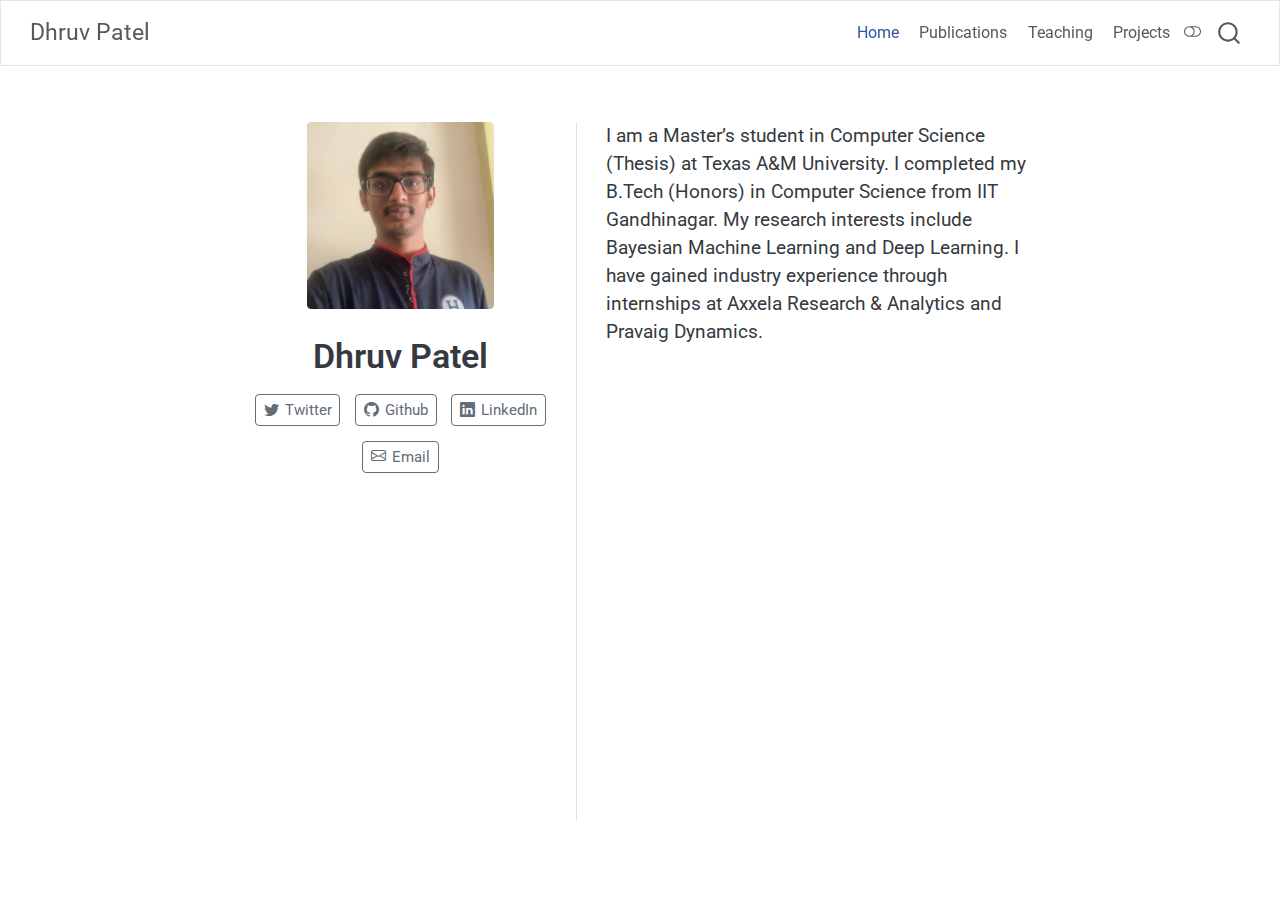
<file: index.html>
<!DOCTYPE html>
<html xmlns="http://www.w3.org/1999/xhtml" lang="en" xml:lang="en"><head>

<meta charset="utf-8">
<meta name="generator" content="quarto-1.6.39">

<meta name="viewport" content="width=device-width, initial-scale=1.0, user-scalable=yes">


<title>Dhruv Patel</title>
<style>
code{white-space: pre-wrap;}
span.smallcaps{font-variant: small-caps;}
div.columns{display: flex; gap: min(4vw, 1.5em);}
div.column{flex: auto; overflow-x: auto;}
div.hanging-indent{margin-left: 1.5em; text-indent: -1.5em;}
ul.task-list{list-style: none;}
ul.task-list li input[type="checkbox"] {
  width: 0.8em;
  margin: 0 0.8em 0.2em -1em; /* quarto-specific, see https://github.com/quarto-dev/quarto-cli/issues/4556 */ 
  vertical-align: middle;
}
</style>


<script src="site_libs/quarto-nav/quarto-nav.js"></script>
<script src="site_libs/quarto-nav/headroom.min.js"></script>
<script src="site_libs/clipboard/clipboard.min.js"></script>
<script src="site_libs/quarto-search/autocomplete.umd.js"></script>
<script src="site_libs/quarto-search/fuse.min.js"></script>
<script src="site_libs/quarto-search/quarto-search.js"></script>
<meta name="quarto:offset" content="./">
<script src="site_libs/quarto-html/quarto.js"></script>
<script src="site_libs/quarto-html/popper.min.js"></script>
<script src="site_libs/quarto-html/tippy.umd.min.js"></script>
<link href="site_libs/quarto-html/tippy.css" rel="stylesheet">
<link href="site_libs/quarto-html/quarto-syntax-highlighting-d3043699f4f525e226433170f63674df.css" rel="stylesheet" class="quarto-color-scheme" id="quarto-text-highlighting-styles">
<link href="site_libs/quarto-html/quarto-syntax-highlighting-dark-d3043699f4f525e226433170f63674df.css" rel="prefetch" class="quarto-color-scheme quarto-color-alternate" id="quarto-text-highlighting-styles">
<script src="site_libs/bootstrap/bootstrap.min.js"></script>
<link href="site_libs/bootstrap/bootstrap-icons.css" rel="stylesheet">
<link href="site_libs/bootstrap/bootstrap-f9394e3cbe889f165e76cfd1b8d19eeb.min.css" rel="stylesheet" append-hash="true" class="quarto-color-scheme" id="quarto-bootstrap" data-mode="light">
<link href="site_libs/bootstrap/bootstrap-dark-7bcc4918cf1cea5e04707dadab71f7f6.min.css" rel="prefetch" append-hash="true" class="quarto-color-scheme quarto-color-alternate" id="quarto-bootstrap" data-mode="dark">
<script id="quarto-search-options" type="application/json">{
  "location": "navbar",
  "copy-button": false,
  "collapse-after": 3,
  "panel-placement": "end",
  "type": "overlay",
  "limit": 50,
  "keyboard-shortcut": [
    "f",
    "/",
    "s"
  ],
  "show-item-context": false,
  "language": {
    "search-no-results-text": "No results",
    "search-matching-documents-text": "matching documents",
    "search-copy-link-title": "Copy link to search",
    "search-hide-matches-text": "Hide additional matches",
    "search-more-match-text": "more match in this document",
    "search-more-matches-text": "more matches in this document",
    "search-clear-button-title": "Clear",
    "search-text-placeholder": "",
    "search-detached-cancel-button-title": "Cancel",
    "search-submit-button-title": "Submit",
    "search-label": "Search"
  }
}</script>


</head>

<body class="nav-fixed fullcontent">

<div id="quarto-search-results"></div>
  <header id="quarto-header" class="headroom fixed-top">
    <nav class="navbar navbar-expand-lg " data-bs-theme="dark">
      <div class="navbar-container container-fluid">
      <div class="navbar-brand-container mx-auto">
    <a class="navbar-brand" href="./index.html">
    <span class="navbar-title">Dhruv Patel</span>
    </a>
  </div>
            <div id="quarto-search" class="" title="Search"></div>
          <button class="navbar-toggler" type="button" data-bs-toggle="collapse" data-bs-target="#navbarCollapse" aria-controls="navbarCollapse" role="menu" aria-expanded="false" aria-label="Toggle navigation" onclick="if (window.quartoToggleHeadroom) { window.quartoToggleHeadroom(); }">
  <span class="navbar-toggler-icon"></span>
</button>
          <div class="collapse navbar-collapse" id="navbarCollapse">
            <ul class="navbar-nav navbar-nav-scroll ms-auto">
  <li class="nav-item">
    <a class="nav-link active" href="./index.html" aria-current="page"> 
<span class="menu-text">Home</span></a>
  </li>  
  <li class="nav-item">
    <a class="nav-link" href="./papers"> 
<span class="menu-text">Publications</span></a>
  </li>  
  <li class="nav-item">
    <a class="nav-link" href="./teaching.html"> 
<span class="menu-text">Teaching</span></a>
  </li>  
  <li class="nav-item">
    <a class="nav-link" href="./project.html"> 
<span class="menu-text">Projects</span></a>
  </li>  
</ul>
          </div> <!-- /navcollapse -->
            <div class="quarto-navbar-tools">
  <a href="" class="quarto-color-scheme-toggle quarto-navigation-tool  px-1" onclick="window.quartoToggleColorScheme(); return false;" title="Toggle dark mode"><i class="bi"></i></a>
</div>
      </div> <!-- /container-fluid -->
    </nav>
</header>
<!-- content -->
<div id="quarto-content" class="quarto-container page-columns page-rows-contents page-layout-article page-navbar">
<!-- sidebar -->
<!-- margin-sidebar -->
    
<!-- main -->
<div class="quarto-about-trestles">
  <div class="about-entity">
    <img src="images/dhruv.jpeg" class="about-image
  rounded " style="width: 10em;">
<header id="title-block-header" class="quarto-title-block default">
<div class="quarto-title">
<h1 class="title">Dhruv Patel</h1>
</div>
<div class="quarto-title-meta">
  </div>
</header>
    <div class="about-links">
  <a href="https://twitter.com/dhruvPL" class="about-link" rel="" target="">
    <i class="bi bi-twitter"></i>
     <span class="about-link-text">Twitter</span>
  </a>
  <a href="https://github.com/dhruvpatel144" class="about-link" rel="" target="">
    <i class="bi bi-github"></i>
     <span class="about-link-text">Github</span>
  </a>
  <a href="https://www.linkedin.com/in/dhruv-patel-5a1202213/" class="about-link" rel="" target="">
    <i class="bi bi-linkedin"></i>
     <span class="about-link-text">LinkedIn</span>
  </a>
  <a href="mailto:patel.dhruv@iitgn.ac.in" class="about-link" rel="" target="">
    <i class="bi bi-envelope"></i>
     <span class="about-link-text">Email</span>
  </a>
</div>
  </div>
  <div class="about-contents"><main class="content" id="quarto-document-content">
<p>I am a Master’s student in Computer Science (Thesis) at Texas A&amp;M University. I completed my B.Tech (Honors) in Computer Science from IIT Gandhinagar. My research interests include Bayesian Machine Learning and Deep Learning. I have gained industry experience through internships at Axxela Research &amp; Analytics and Pravaig Dynamics.</p>


</main></div>
</div>
 <!-- /main -->
<script id="quarto-html-after-body" type="application/javascript">
window.document.addEventListener("DOMContentLoaded", function (event) {
  const toggleBodyColorMode = (bsSheetEl) => {
    const mode = bsSheetEl.getAttribute("data-mode");
    const bodyEl = window.document.querySelector("body");
    if (mode === "dark") {
      bodyEl.classList.add("quarto-dark");
      bodyEl.classList.remove("quarto-light");
    } else {
      bodyEl.classList.add("quarto-light");
      bodyEl.classList.remove("quarto-dark");
    }
  }
  const toggleBodyColorPrimary = () => {
    const bsSheetEl = window.document.querySelector("link#quarto-bootstrap");
    if (bsSheetEl) {
      toggleBodyColorMode(bsSheetEl);
    }
  }
  toggleBodyColorPrimary();  
  const disableStylesheet = (stylesheets) => {
    for (let i=0; i < stylesheets.length; i++) {
      const stylesheet = stylesheets[i];
      stylesheet.rel = 'prefetch';
    }
  }
  const enableStylesheet = (stylesheets) => {
    for (let i=0; i < stylesheets.length; i++) {
      const stylesheet = stylesheets[i];
      stylesheet.rel = 'stylesheet';
    }
  }
  const manageTransitions = (selector, allowTransitions) => {
    const els = window.document.querySelectorAll(selector);
    for (let i=0; i < els.length; i++) {
      const el = els[i];
      if (allowTransitions) {
        el.classList.remove('notransition');
      } else {
        el.classList.add('notransition');
      }
    }
  }
  const toggleGiscusIfUsed = (isAlternate, darkModeDefault) => {
    const baseTheme = document.querySelector('#giscus-base-theme')?.value ?? 'light';
    const alternateTheme = document.querySelector('#giscus-alt-theme')?.value ?? 'dark';
    let newTheme = '';
    if(darkModeDefault) {
      newTheme = isAlternate ? baseTheme : alternateTheme;
    } else {
      newTheme = isAlternate ? alternateTheme : baseTheme;
    }
    const changeGiscusTheme = () => {
      // From: https://github.com/giscus/giscus/issues/336
      const sendMessage = (message) => {
        const iframe = document.querySelector('iframe.giscus-frame');
        if (!iframe) return;
        iframe.contentWindow.postMessage({ giscus: message }, 'https://giscus.app');
      }
      sendMessage({
        setConfig: {
          theme: newTheme
        }
      });
    }
    const isGiscussLoaded = window.document.querySelector('iframe.giscus-frame') !== null;
    if (isGiscussLoaded) {
      changeGiscusTheme();
    }
  }
  const toggleColorMode = (alternate) => {
    // Switch the stylesheets
    const alternateStylesheets = window.document.querySelectorAll('link.quarto-color-scheme.quarto-color-alternate');
    manageTransitions('#quarto-margin-sidebar .nav-link', false);
    if (alternate) {
      enableStylesheet(alternateStylesheets);
      for (const sheetNode of alternateStylesheets) {
        if (sheetNode.id === "quarto-bootstrap") {
          toggleBodyColorMode(sheetNode);
        }
      }
    } else {
      disableStylesheet(alternateStylesheets);
      toggleBodyColorPrimary();
    }
    manageTransitions('#quarto-margin-sidebar .nav-link', true);
    // Switch the toggles
    const toggles = window.document.querySelectorAll('.quarto-color-scheme-toggle');
    for (let i=0; i < toggles.length; i++) {
      const toggle = toggles[i];
      if (toggle) {
        if (alternate) {
          toggle.classList.add("alternate");     
        } else {
          toggle.classList.remove("alternate");
        }
      }
    }
    // Hack to workaround the fact that safari doesn't
    // properly recolor the scrollbar when toggling (#1455)
    if (navigator.userAgent.indexOf('Safari') > 0 && navigator.userAgent.indexOf('Chrome') == -1) {
      manageTransitions("body", false);
      window.scrollTo(0, 1);
      setTimeout(() => {
        window.scrollTo(0, 0);
        manageTransitions("body", true);
      }, 40);  
    }
  }
  const isFileUrl = () => { 
    return window.location.protocol === 'file:';
  }
  const hasAlternateSentinel = () => {  
    let styleSentinel = getColorSchemeSentinel();
    if (styleSentinel !== null) {
      return styleSentinel === "alternate";
    } else {
      return false;
    }
  }
  const setStyleSentinel = (alternate) => {
    const value = alternate ? "alternate" : "default";
    if (!isFileUrl()) {
      window.localStorage.setItem("quarto-color-scheme", value);
    } else {
      localAlternateSentinel = value;
    }
  }
  const getColorSchemeSentinel = () => {
    if (!isFileUrl()) {
      const storageValue = window.localStorage.getItem("quarto-color-scheme");
      return storageValue != null ? storageValue : localAlternateSentinel;
    } else {
      return localAlternateSentinel;
    }
  }
  const darkModeDefault = false;
  let localAlternateSentinel = darkModeDefault ? 'alternate' : 'default';
  // Dark / light mode switch
  window.quartoToggleColorScheme = () => {
    // Read the current dark / light value 
    let toAlternate = !hasAlternateSentinel();
    toggleColorMode(toAlternate);
    setStyleSentinel(toAlternate);
    toggleGiscusIfUsed(toAlternate, darkModeDefault);
  };
  // Ensure there is a toggle, if there isn't float one in the top right
  if (window.document.querySelector('.quarto-color-scheme-toggle') === null) {
    const a = window.document.createElement('a');
    a.classList.add('top-right');
    a.classList.add('quarto-color-scheme-toggle');
    a.href = "";
    a.onclick = function() { try { window.quartoToggleColorScheme(); } catch {} return false; };
    const i = window.document.createElement("i");
    i.classList.add('bi');
    a.appendChild(i);
    window.document.body.appendChild(a);
  }
  // Switch to dark mode if need be
  if (hasAlternateSentinel()) {
    toggleColorMode(true);
  } else {
    toggleColorMode(false);
  }
  const isCodeAnnotation = (el) => {
    for (const clz of el.classList) {
      if (clz.startsWith('code-annotation-')) {                     
        return true;
      }
    }
    return false;
  }
  const onCopySuccess = function(e) {
    // button target
    const button = e.trigger;
    // don't keep focus
    button.blur();
    // flash "checked"
    button.classList.add('code-copy-button-checked');
    var currentTitle = button.getAttribute("title");
    button.setAttribute("title", "Copied!");
    let tooltip;
    if (window.bootstrap) {
      button.setAttribute("data-bs-toggle", "tooltip");
      button.setAttribute("data-bs-placement", "left");
      button.setAttribute("data-bs-title", "Copied!");
      tooltip = new bootstrap.Tooltip(button, 
        { trigger: "manual", 
          customClass: "code-copy-button-tooltip",
          offset: [0, -8]});
      tooltip.show();    
    }
    setTimeout(function() {
      if (tooltip) {
        tooltip.hide();
        button.removeAttribute("data-bs-title");
        button.removeAttribute("data-bs-toggle");
        button.removeAttribute("data-bs-placement");
      }
      button.setAttribute("title", currentTitle);
      button.classList.remove('code-copy-button-checked');
    }, 1000);
    // clear code selection
    e.clearSelection();
  }
  const getTextToCopy = function(trigger) {
      const codeEl = trigger.previousElementSibling.cloneNode(true);
      for (const childEl of codeEl.children) {
        if (isCodeAnnotation(childEl)) {
          childEl.remove();
        }
      }
      return codeEl.innerText;
  }
  const clipboard = new window.ClipboardJS('.code-copy-button:not([data-in-quarto-modal])', {
    text: getTextToCopy
  });
  clipboard.on('success', onCopySuccess);
  if (window.document.getElementById('quarto-embedded-source-code-modal')) {
    const clipboardModal = new window.ClipboardJS('.code-copy-button[data-in-quarto-modal]', {
      text: getTextToCopy,
      container: window.document.getElementById('quarto-embedded-source-code-modal')
    });
    clipboardModal.on('success', onCopySuccess);
  }
    var localhostRegex = new RegExp(/^(?:http|https):\/\/localhost\:?[0-9]*\//);
    var mailtoRegex = new RegExp(/^mailto:/);
      var filterRegex = new RegExp("https:\/\/dhruvpatel144\.github\.io\/");
    var isInternal = (href) => {
        return filterRegex.test(href) || localhostRegex.test(href) || mailtoRegex.test(href);
    }
    // Inspect non-navigation links and adorn them if external
 	var links = window.document.querySelectorAll('a[href]:not(.nav-link):not(.navbar-brand):not(.toc-action):not(.sidebar-link):not(.sidebar-item-toggle):not(.pagination-link):not(.no-external):not([aria-hidden]):not(.dropdown-item):not(.quarto-navigation-tool):not(.about-link)');
    for (var i=0; i<links.length; i++) {
      const link = links[i];
      if (!isInternal(link.href)) {
        // undo the damage that might have been done by quarto-nav.js in the case of
        // links that we want to consider external
        if (link.dataset.originalHref !== undefined) {
          link.href = link.dataset.originalHref;
        }
      }
    }
  function tippyHover(el, contentFn, onTriggerFn, onUntriggerFn) {
    const config = {
      allowHTML: true,
      maxWidth: 500,
      delay: 100,
      arrow: false,
      appendTo: function(el) {
          return el.parentElement;
      },
      interactive: true,
      interactiveBorder: 10,
      theme: 'quarto',
      placement: 'bottom-start',
    };
    if (contentFn) {
      config.content = contentFn;
    }
    if (onTriggerFn) {
      config.onTrigger = onTriggerFn;
    }
    if (onUntriggerFn) {
      config.onUntrigger = onUntriggerFn;
    }
    window.tippy(el, config); 
  }
  const noterefs = window.document.querySelectorAll('a[role="doc-noteref"]');
  for (var i=0; i<noterefs.length; i++) {
    const ref = noterefs[i];
    tippyHover(ref, function() {
      // use id or data attribute instead here
      let href = ref.getAttribute('data-footnote-href') || ref.getAttribute('href');
      try { href = new URL(href).hash; } catch {}
      const id = href.replace(/^#\/?/, "");
      const note = window.document.getElementById(id);
      if (note) {
        return note.innerHTML;
      } else {
        return "";
      }
    });
  }
  const xrefs = window.document.querySelectorAll('a.quarto-xref');
  const processXRef = (id, note) => {
    // Strip column container classes
    const stripColumnClz = (el) => {
      el.classList.remove("page-full", "page-columns");
      if (el.children) {
        for (const child of el.children) {
          stripColumnClz(child);
        }
      }
    }
    stripColumnClz(note)
    if (id === null || id.startsWith('sec-')) {
      // Special case sections, only their first couple elements
      const container = document.createElement("div");
      if (note.children && note.children.length > 2) {
        container.appendChild(note.children[0].cloneNode(true));
        for (let i = 1; i < note.children.length; i++) {
          const child = note.children[i];
          if (child.tagName === "P" && child.innerText === "") {
            continue;
          } else {
            container.appendChild(child.cloneNode(true));
            break;
          }
        }
        if (window.Quarto?.typesetMath) {
          window.Quarto.typesetMath(container);
        }
        return container.innerHTML
      } else {
        if (window.Quarto?.typesetMath) {
          window.Quarto.typesetMath(note);
        }
        return note.innerHTML;
      }
    } else {
      // Remove any anchor links if they are present
      const anchorLink = note.querySelector('a.anchorjs-link');
      if (anchorLink) {
        anchorLink.remove();
      }
      if (window.Quarto?.typesetMath) {
        window.Quarto.typesetMath(note);
      }
      if (note.classList.contains("callout")) {
        return note.outerHTML;
      } else {
        return note.innerHTML;
      }
    }
  }
  for (var i=0; i<xrefs.length; i++) {
    const xref = xrefs[i];
    tippyHover(xref, undefined, function(instance) {
      instance.disable();
      let url = xref.getAttribute('href');
      let hash = undefined; 
      if (url.startsWith('#')) {
        hash = url;
      } else {
        try { hash = new URL(url).hash; } catch {}
      }
      if (hash) {
        const id = hash.replace(/^#\/?/, "");
        const note = window.document.getElementById(id);
        if (note !== null) {
          try {
            const html = processXRef(id, note.cloneNode(true));
            instance.setContent(html);
          } finally {
            instance.enable();
            instance.show();
          }
        } else {
          // See if we can fetch this
          fetch(url.split('#')[0])
          .then(res => res.text())
          .then(html => {
            const parser = new DOMParser();
            const htmlDoc = parser.parseFromString(html, "text/html");
            const note = htmlDoc.getElementById(id);
            if (note !== null) {
              const html = processXRef(id, note);
              instance.setContent(html);
            } 
          }).finally(() => {
            instance.enable();
            instance.show();
          });
        }
      } else {
        // See if we can fetch a full url (with no hash to target)
        // This is a special case and we should probably do some content thinning / targeting
        fetch(url)
        .then(res => res.text())
        .then(html => {
          const parser = new DOMParser();
          const htmlDoc = parser.parseFromString(html, "text/html");
          const note = htmlDoc.querySelector('main.content');
          if (note !== null) {
            // This should only happen for chapter cross references
            // (since there is no id in the URL)
            // remove the first header
            if (note.children.length > 0 && note.children[0].tagName === "HEADER") {
              note.children[0].remove();
            }
            const html = processXRef(null, note);
            instance.setContent(html);
          } 
        }).finally(() => {
          instance.enable();
          instance.show();
        });
      }
    }, function(instance) {
    });
  }
      let selectedAnnoteEl;
      const selectorForAnnotation = ( cell, annotation) => {
        let cellAttr = 'data-code-cell="' + cell + '"';
        let lineAttr = 'data-code-annotation="' +  annotation + '"';
        const selector = 'span[' + cellAttr + '][' + lineAttr + ']';
        return selector;
      }
      const selectCodeLines = (annoteEl) => {
        const doc = window.document;
        const targetCell = annoteEl.getAttribute("data-target-cell");
        const targetAnnotation = annoteEl.getAttribute("data-target-annotation");
        const annoteSpan = window.document.querySelector(selectorForAnnotation(targetCell, targetAnnotation));
        const lines = annoteSpan.getAttribute("data-code-lines").split(",");
        const lineIds = lines.map((line) => {
          return targetCell + "-" + line;
        })
        let top = null;
        let height = null;
        let parent = null;
        if (lineIds.length > 0) {
            //compute the position of the single el (top and bottom and make a div)
            const el = window.document.getElementById(lineIds[0]);
            top = el.offsetTop;
            height = el.offsetHeight;
            parent = el.parentElement.parentElement;
          if (lineIds.length > 1) {
            const lastEl = window.document.getElementById(lineIds[lineIds.length - 1]);
            const bottom = lastEl.offsetTop + lastEl.offsetHeight;
            height = bottom - top;
          }
          if (top !== null && height !== null && parent !== null) {
            // cook up a div (if necessary) and position it 
            let div = window.document.getElementById("code-annotation-line-highlight");
            if (div === null) {
              div = window.document.createElement("div");
              div.setAttribute("id", "code-annotation-line-highlight");
              div.style.position = 'absolute';
              parent.appendChild(div);
            }
            div.style.top = top - 2 + "px";
            div.style.height = height + 4 + "px";
            div.style.left = 0;
            let gutterDiv = window.document.getElementById("code-annotation-line-highlight-gutter");
            if (gutterDiv === null) {
              gutterDiv = window.document.createElement("div");
              gutterDiv.setAttribute("id", "code-annotation-line-highlight-gutter");
              gutterDiv.style.position = 'absolute';
              const codeCell = window.document.getElementById(targetCell);
              const gutter = codeCell.querySelector('.code-annotation-gutter');
              gutter.appendChild(gutterDiv);
            }
            gutterDiv.style.top = top - 2 + "px";
            gutterDiv.style.height = height + 4 + "px";
          }
          selectedAnnoteEl = annoteEl;
        }
      };
      const unselectCodeLines = () => {
        const elementsIds = ["code-annotation-line-highlight", "code-annotation-line-highlight-gutter"];
        elementsIds.forEach((elId) => {
          const div = window.document.getElementById(elId);
          if (div) {
            div.remove();
          }
        });
        selectedAnnoteEl = undefined;
      };
        // Handle positioning of the toggle
    window.addEventListener(
      "resize",
      throttle(() => {
        elRect = undefined;
        if (selectedAnnoteEl) {
          selectCodeLines(selectedAnnoteEl);
        }
      }, 10)
    );
    function throttle(fn, ms) {
    let throttle = false;
    let timer;
      return (...args) => {
        if(!throttle) { // first call gets through
            fn.apply(this, args);
            throttle = true;
        } else { // all the others get throttled
            if(timer) clearTimeout(timer); // cancel #2
            timer = setTimeout(() => {
              fn.apply(this, args);
              timer = throttle = false;
            }, ms);
        }
      };
    }
      // Attach click handler to the DT
      const annoteDls = window.document.querySelectorAll('dt[data-target-cell]');
      for (const annoteDlNode of annoteDls) {
        annoteDlNode.addEventListener('click', (event) => {
          const clickedEl = event.target;
          if (clickedEl !== selectedAnnoteEl) {
            unselectCodeLines();
            const activeEl = window.document.querySelector('dt[data-target-cell].code-annotation-active');
            if (activeEl) {
              activeEl.classList.remove('code-annotation-active');
            }
            selectCodeLines(clickedEl);
            clickedEl.classList.add('code-annotation-active');
          } else {
            // Unselect the line
            unselectCodeLines();
            clickedEl.classList.remove('code-annotation-active');
          }
        });
      }
  const findCites = (el) => {
    const parentEl = el.parentElement;
    if (parentEl) {
      const cites = parentEl.dataset.cites;
      if (cites) {
        return {
          el,
          cites: cites.split(' ')
        };
      } else {
        return findCites(el.parentElement)
      }
    } else {
      return undefined;
    }
  };
  var bibliorefs = window.document.querySelectorAll('a[role="doc-biblioref"]');
  for (var i=0; i<bibliorefs.length; i++) {
    const ref = bibliorefs[i];
    const citeInfo = findCites(ref);
    if (citeInfo) {
      tippyHover(citeInfo.el, function() {
        var popup = window.document.createElement('div');
        citeInfo.cites.forEach(function(cite) {
          var citeDiv = window.document.createElement('div');
          citeDiv.classList.add('hanging-indent');
          citeDiv.classList.add('csl-entry');
          var biblioDiv = window.document.getElementById('ref-' + cite);
          if (biblioDiv) {
            citeDiv.innerHTML = biblioDiv.innerHTML;
          }
          popup.appendChild(citeDiv);
        });
        return popup.innerHTML;
      });
    }
  }
});
</script>
</div> <!-- /content -->




</body></html>
</file>
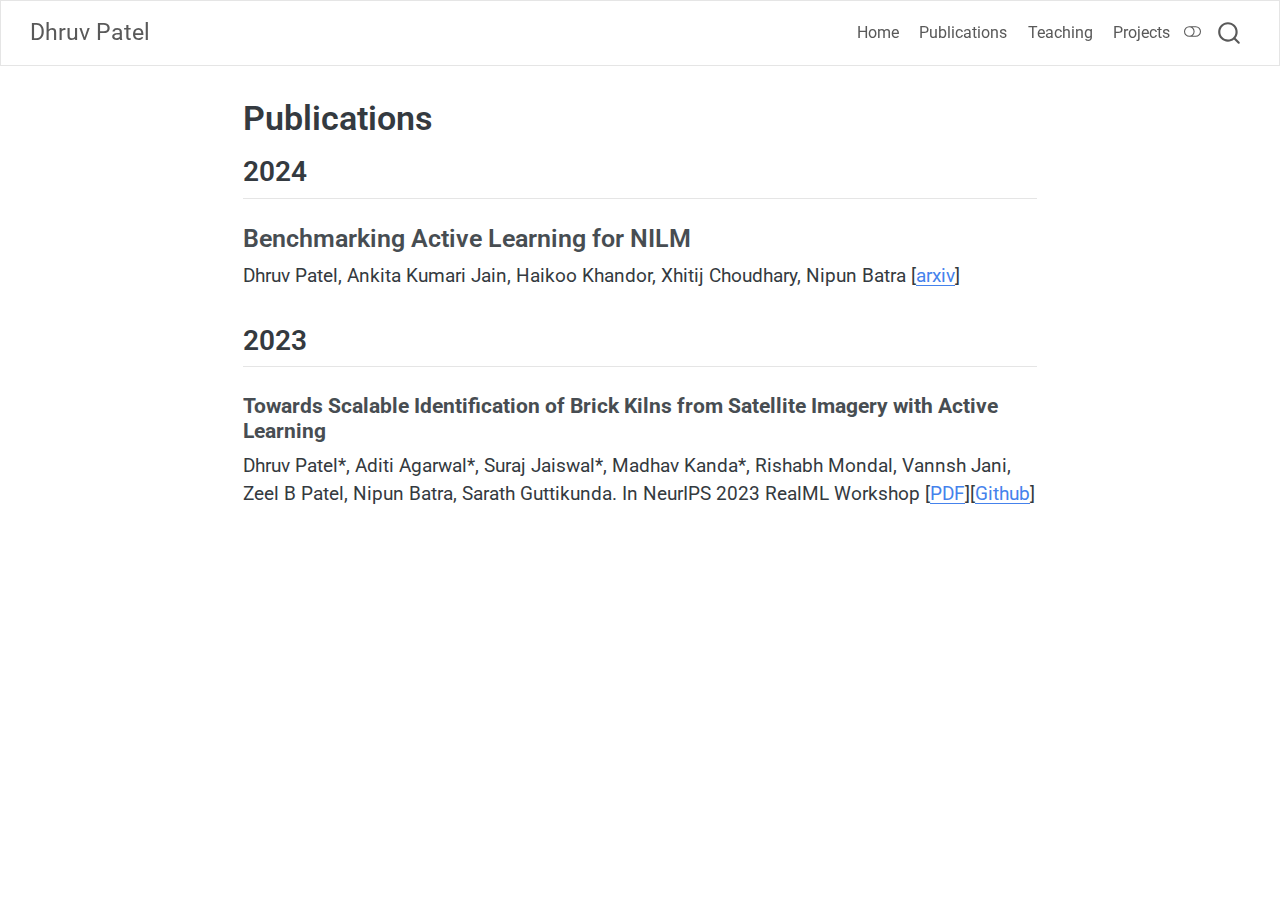
<file: papers/index.html>
<!DOCTYPE html>
<html xmlns="http://www.w3.org/1999/xhtml" lang="en" xml:lang="en"><head>

<meta charset="utf-8">
<meta name="generator" content="quarto-1.6.39">

<meta name="viewport" content="width=device-width, initial-scale=1.0, user-scalable=yes">


<title>Publications – Dhruv Patel</title>
<style>
code{white-space: pre-wrap;}
span.smallcaps{font-variant: small-caps;}
div.columns{display: flex; gap: min(4vw, 1.5em);}
div.column{flex: auto; overflow-x: auto;}
div.hanging-indent{margin-left: 1.5em; text-indent: -1.5em;}
ul.task-list{list-style: none;}
ul.task-list li input[type="checkbox"] {
  width: 0.8em;
  margin: 0 0.8em 0.2em -1em; /* quarto-specific, see https://github.com/quarto-dev/quarto-cli/issues/4556 */ 
  vertical-align: middle;
}
</style>


<script src="../site_libs/quarto-nav/quarto-nav.js"></script>
<script src="../site_libs/quarto-nav/headroom.min.js"></script>
<script src="../site_libs/clipboard/clipboard.min.js"></script>
<script src="../site_libs/quarto-search/autocomplete.umd.js"></script>
<script src="../site_libs/quarto-search/fuse.min.js"></script>
<script src="../site_libs/quarto-search/quarto-search.js"></script>
<meta name="quarto:offset" content="../">
<script src="../site_libs/quarto-html/quarto.js"></script>
<script src="../site_libs/quarto-html/popper.min.js"></script>
<script src="../site_libs/quarto-html/tippy.umd.min.js"></script>
<script src="../site_libs/quarto-html/anchor.min.js"></script>
<link href="../site_libs/quarto-html/tippy.css" rel="stylesheet">
<link href="../site_libs/quarto-html/quarto-syntax-highlighting-d3043699f4f525e226433170f63674df.css" rel="stylesheet" class="quarto-color-scheme" id="quarto-text-highlighting-styles">
<link href="../site_libs/quarto-html/quarto-syntax-highlighting-dark-d3043699f4f525e226433170f63674df.css" rel="prefetch" class="quarto-color-scheme quarto-color-alternate" id="quarto-text-highlighting-styles">
<script src="../site_libs/bootstrap/bootstrap.min.js"></script>
<link href="../site_libs/bootstrap/bootstrap-icons.css" rel="stylesheet">
<link href="../site_libs/bootstrap/bootstrap-f9394e3cbe889f165e76cfd1b8d19eeb.min.css" rel="stylesheet" append-hash="true" class="quarto-color-scheme" id="quarto-bootstrap" data-mode="light">
<link href="../site_libs/bootstrap/bootstrap-dark-7bcc4918cf1cea5e04707dadab71f7f6.min.css" rel="prefetch" append-hash="true" class="quarto-color-scheme quarto-color-alternate" id="quarto-bootstrap" data-mode="dark">
<script id="quarto-search-options" type="application/json">{
  "location": "navbar",
  "copy-button": false,
  "collapse-after": 3,
  "panel-placement": "end",
  "type": "overlay",
  "limit": 50,
  "keyboard-shortcut": [
    "f",
    "/",
    "s"
  ],
  "show-item-context": false,
  "language": {
    "search-no-results-text": "No results",
    "search-matching-documents-text": "matching documents",
    "search-copy-link-title": "Copy link to search",
    "search-hide-matches-text": "Hide additional matches",
    "search-more-match-text": "more match in this document",
    "search-more-matches-text": "more matches in this document",
    "search-clear-button-title": "Clear",
    "search-text-placeholder": "",
    "search-detached-cancel-button-title": "Cancel",
    "search-submit-button-title": "Submit",
    "search-label": "Search"
  }
}</script>


</head>

<body class="nav-fixed fullcontent">

<div id="quarto-search-results"></div>
  <header id="quarto-header" class="headroom fixed-top">
    <nav class="navbar navbar-expand-lg " data-bs-theme="dark">
      <div class="navbar-container container-fluid">
      <div class="navbar-brand-container mx-auto">
    <a class="navbar-brand" href="../index.html">
    <span class="navbar-title">Dhruv Patel</span>
    </a>
  </div>
            <div id="quarto-search" class="" title="Search"></div>
          <button class="navbar-toggler" type="button" data-bs-toggle="collapse" data-bs-target="#navbarCollapse" aria-controls="navbarCollapse" role="menu" aria-expanded="false" aria-label="Toggle navigation" onclick="if (window.quartoToggleHeadroom) { window.quartoToggleHeadroom(); }">
  <span class="navbar-toggler-icon"></span>
</button>
          <div class="collapse navbar-collapse" id="navbarCollapse">
            <ul class="navbar-nav navbar-nav-scroll ms-auto">
  <li class="nav-item">
    <a class="nav-link" href="../index.html"> 
<span class="menu-text">Home</span></a>
  </li>  
  <li class="nav-item">
    <a class="nav-link" href="../papers"> 
<span class="menu-text">Publications</span></a>
  </li>  
  <li class="nav-item">
    <a class="nav-link" href="../teaching.html"> 
<span class="menu-text">Teaching</span></a>
  </li>  
  <li class="nav-item">
    <a class="nav-link" href="../project.html"> 
<span class="menu-text">Projects</span></a>
  </li>  
</ul>
          </div> <!-- /navcollapse -->
            <div class="quarto-navbar-tools">
  <a href="" class="quarto-color-scheme-toggle quarto-navigation-tool  px-1" onclick="window.quartoToggleColorScheme(); return false;" title="Toggle dark mode"><i class="bi"></i></a>
</div>
      </div> <!-- /container-fluid -->
    </nav>
</header>
<!-- content -->
<div id="quarto-content" class="quarto-container page-columns page-rows-contents page-layout-article page-navbar">
<!-- sidebar -->
<!-- margin-sidebar -->
    
<!-- main -->
<main class="content" id="quarto-document-content">

<header id="title-block-header" class="quarto-title-block default">
<div class="quarto-title">
<h1 class="title">Publications</h1>
</div>



<div class="quarto-title-meta">

    
  
    
  </div>
  


</header>


<section id="section" class="level2">
<h2 class="anchored" data-anchor-id="section">2024</h2>
<section id="benchmarking-active-learning-for-nilm" class="level3">
<h3 class="anchored" data-anchor-id="benchmarking-active-learning-for-nilm">Benchmarking Active Learning for NILM</h3>
<p>Dhruv Patel, Ankita Kumari Jain, Haikoo Khandor, Xhitij Choudhary, Nipun Batra [<a href="https://arxiv.org/abs/2411.15805">arxiv</a>]</p>
</section>
</section>
<section id="section-1" class="level2">
<h2 class="anchored" data-anchor-id="section-1">2023</h2>
<section id="towards-scalable-identification-of-brick-kilns-from-satellite-imagery-with-active-learning" class="level4">
<h4 class="anchored" data-anchor-id="towards-scalable-identification-of-brick-kilns-from-satellite-imagery-with-active-learning">Towards Scalable Identification of Brick Kilns from Satellite Imagery with Active Learning</h4>
<p>Dhruv Patel*, Aditi Agarwal*, Suraj Jaiswal*, Madhav Kanda*, Rishabh Mondal, Vannsh Jani, Zeel B Patel, Nipun Batra, Sarath Guttikunda. In NeurIPS 2023 RealML Workshop [<a href="../papers/2023/NeurIPS_2023_Camera.pdf">PDF</a>][<a href="https://github.com/VibhutiBansal-11/NILM_Uncertainty">Github</a>]</p>


</section>
</section>

</main> <!-- /main -->
<script id="quarto-html-after-body" type="application/javascript">
window.document.addEventListener("DOMContentLoaded", function (event) {
  const toggleBodyColorMode = (bsSheetEl) => {
    const mode = bsSheetEl.getAttribute("data-mode");
    const bodyEl = window.document.querySelector("body");
    if (mode === "dark") {
      bodyEl.classList.add("quarto-dark");
      bodyEl.classList.remove("quarto-light");
    } else {
      bodyEl.classList.add("quarto-light");
      bodyEl.classList.remove("quarto-dark");
    }
  }
  const toggleBodyColorPrimary = () => {
    const bsSheetEl = window.document.querySelector("link#quarto-bootstrap");
    if (bsSheetEl) {
      toggleBodyColorMode(bsSheetEl);
    }
  }
  toggleBodyColorPrimary();  
  const disableStylesheet = (stylesheets) => {
    for (let i=0; i < stylesheets.length; i++) {
      const stylesheet = stylesheets[i];
      stylesheet.rel = 'prefetch';
    }
  }
  const enableStylesheet = (stylesheets) => {
    for (let i=0; i < stylesheets.length; i++) {
      const stylesheet = stylesheets[i];
      stylesheet.rel = 'stylesheet';
    }
  }
  const manageTransitions = (selector, allowTransitions) => {
    const els = window.document.querySelectorAll(selector);
    for (let i=0; i < els.length; i++) {
      const el = els[i];
      if (allowTransitions) {
        el.classList.remove('notransition');
      } else {
        el.classList.add('notransition');
      }
    }
  }
  const toggleGiscusIfUsed = (isAlternate, darkModeDefault) => {
    const baseTheme = document.querySelector('#giscus-base-theme')?.value ?? 'light';
    const alternateTheme = document.querySelector('#giscus-alt-theme')?.value ?? 'dark';
    let newTheme = '';
    if(darkModeDefault) {
      newTheme = isAlternate ? baseTheme : alternateTheme;
    } else {
      newTheme = isAlternate ? alternateTheme : baseTheme;
    }
    const changeGiscusTheme = () => {
      // From: https://github.com/giscus/giscus/issues/336
      const sendMessage = (message) => {
        const iframe = document.querySelector('iframe.giscus-frame');
        if (!iframe) return;
        iframe.contentWindow.postMessage({ giscus: message }, 'https://giscus.app');
      }
      sendMessage({
        setConfig: {
          theme: newTheme
        }
      });
    }
    const isGiscussLoaded = window.document.querySelector('iframe.giscus-frame') !== null;
    if (isGiscussLoaded) {
      changeGiscusTheme();
    }
  }
  const toggleColorMode = (alternate) => {
    // Switch the stylesheets
    const alternateStylesheets = window.document.querySelectorAll('link.quarto-color-scheme.quarto-color-alternate');
    manageTransitions('#quarto-margin-sidebar .nav-link', false);
    if (alternate) {
      enableStylesheet(alternateStylesheets);
      for (const sheetNode of alternateStylesheets) {
        if (sheetNode.id === "quarto-bootstrap") {
          toggleBodyColorMode(sheetNode);
        }
      }
    } else {
      disableStylesheet(alternateStylesheets);
      toggleBodyColorPrimary();
    }
    manageTransitions('#quarto-margin-sidebar .nav-link', true);
    // Switch the toggles
    const toggles = window.document.querySelectorAll('.quarto-color-scheme-toggle');
    for (let i=0; i < toggles.length; i++) {
      const toggle = toggles[i];
      if (toggle) {
        if (alternate) {
          toggle.classList.add("alternate");     
        } else {
          toggle.classList.remove("alternate");
        }
      }
    }
    // Hack to workaround the fact that safari doesn't
    // properly recolor the scrollbar when toggling (#1455)
    if (navigator.userAgent.indexOf('Safari') > 0 && navigator.userAgent.indexOf('Chrome') == -1) {
      manageTransitions("body", false);
      window.scrollTo(0, 1);
      setTimeout(() => {
        window.scrollTo(0, 0);
        manageTransitions("body", true);
      }, 40);  
    }
  }
  const isFileUrl = () => { 
    return window.location.protocol === 'file:';
  }
  const hasAlternateSentinel = () => {  
    let styleSentinel = getColorSchemeSentinel();
    if (styleSentinel !== null) {
      return styleSentinel === "alternate";
    } else {
      return false;
    }
  }
  const setStyleSentinel = (alternate) => {
    const value = alternate ? "alternate" : "default";
    if (!isFileUrl()) {
      window.localStorage.setItem("quarto-color-scheme", value);
    } else {
      localAlternateSentinel = value;
    }
  }
  const getColorSchemeSentinel = () => {
    if (!isFileUrl()) {
      const storageValue = window.localStorage.getItem("quarto-color-scheme");
      return storageValue != null ? storageValue : localAlternateSentinel;
    } else {
      return localAlternateSentinel;
    }
  }
  const darkModeDefault = false;
  let localAlternateSentinel = darkModeDefault ? 'alternate' : 'default';
  // Dark / light mode switch
  window.quartoToggleColorScheme = () => {
    // Read the current dark / light value 
    let toAlternate = !hasAlternateSentinel();
    toggleColorMode(toAlternate);
    setStyleSentinel(toAlternate);
    toggleGiscusIfUsed(toAlternate, darkModeDefault);
  };
  // Ensure there is a toggle, if there isn't float one in the top right
  if (window.document.querySelector('.quarto-color-scheme-toggle') === null) {
    const a = window.document.createElement('a');
    a.classList.add('top-right');
    a.classList.add('quarto-color-scheme-toggle');
    a.href = "";
    a.onclick = function() { try { window.quartoToggleColorScheme(); } catch {} return false; };
    const i = window.document.createElement("i");
    i.classList.add('bi');
    a.appendChild(i);
    window.document.body.appendChild(a);
  }
  // Switch to dark mode if need be
  if (hasAlternateSentinel()) {
    toggleColorMode(true);
  } else {
    toggleColorMode(false);
  }
  const icon = "";
  const anchorJS = new window.AnchorJS();
  anchorJS.options = {
    placement: 'right',
    icon: icon
  };
  anchorJS.add('.anchored');
  const isCodeAnnotation = (el) => {
    for (const clz of el.classList) {
      if (clz.startsWith('code-annotation-')) {                     
        return true;
      }
    }
    return false;
  }
  const onCopySuccess = function(e) {
    // button target
    const button = e.trigger;
    // don't keep focus
    button.blur();
    // flash "checked"
    button.classList.add('code-copy-button-checked');
    var currentTitle = button.getAttribute("title");
    button.setAttribute("title", "Copied!");
    let tooltip;
    if (window.bootstrap) {
      button.setAttribute("data-bs-toggle", "tooltip");
      button.setAttribute("data-bs-placement", "left");
      button.setAttribute("data-bs-title", "Copied!");
      tooltip = new bootstrap.Tooltip(button, 
        { trigger: "manual", 
          customClass: "code-copy-button-tooltip",
          offset: [0, -8]});
      tooltip.show();    
    }
    setTimeout(function() {
      if (tooltip) {
        tooltip.hide();
        button.removeAttribute("data-bs-title");
        button.removeAttribute("data-bs-toggle");
        button.removeAttribute("data-bs-placement");
      }
      button.setAttribute("title", currentTitle);
      button.classList.remove('code-copy-button-checked');
    }, 1000);
    // clear code selection
    e.clearSelection();
  }
  const getTextToCopy = function(trigger) {
      const codeEl = trigger.previousElementSibling.cloneNode(true);
      for (const childEl of codeEl.children) {
        if (isCodeAnnotation(childEl)) {
          childEl.remove();
        }
      }
      return codeEl.innerText;
  }
  const clipboard = new window.ClipboardJS('.code-copy-button:not([data-in-quarto-modal])', {
    text: getTextToCopy
  });
  clipboard.on('success', onCopySuccess);
  if (window.document.getElementById('quarto-embedded-source-code-modal')) {
    const clipboardModal = new window.ClipboardJS('.code-copy-button[data-in-quarto-modal]', {
      text: getTextToCopy,
      container: window.document.getElementById('quarto-embedded-source-code-modal')
    });
    clipboardModal.on('success', onCopySuccess);
  }
    var localhostRegex = new RegExp(/^(?:http|https):\/\/localhost\:?[0-9]*\//);
    var mailtoRegex = new RegExp(/^mailto:/);
      var filterRegex = new RegExp("https:\/\/dhruvpatel144\.github\.io\/");
    var isInternal = (href) => {
        return filterRegex.test(href) || localhostRegex.test(href) || mailtoRegex.test(href);
    }
    // Inspect non-navigation links and adorn them if external
 	var links = window.document.querySelectorAll('a[href]:not(.nav-link):not(.navbar-brand):not(.toc-action):not(.sidebar-link):not(.sidebar-item-toggle):not(.pagination-link):not(.no-external):not([aria-hidden]):not(.dropdown-item):not(.quarto-navigation-tool):not(.about-link)');
    for (var i=0; i<links.length; i++) {
      const link = links[i];
      if (!isInternal(link.href)) {
        // undo the damage that might have been done by quarto-nav.js in the case of
        // links that we want to consider external
        if (link.dataset.originalHref !== undefined) {
          link.href = link.dataset.originalHref;
        }
      }
    }
  function tippyHover(el, contentFn, onTriggerFn, onUntriggerFn) {
    const config = {
      allowHTML: true,
      maxWidth: 500,
      delay: 100,
      arrow: false,
      appendTo: function(el) {
          return el.parentElement;
      },
      interactive: true,
      interactiveBorder: 10,
      theme: 'quarto',
      placement: 'bottom-start',
    };
    if (contentFn) {
      config.content = contentFn;
    }
    if (onTriggerFn) {
      config.onTrigger = onTriggerFn;
    }
    if (onUntriggerFn) {
      config.onUntrigger = onUntriggerFn;
    }
    window.tippy(el, config); 
  }
  const noterefs = window.document.querySelectorAll('a[role="doc-noteref"]');
  for (var i=0; i<noterefs.length; i++) {
    const ref = noterefs[i];
    tippyHover(ref, function() {
      // use id or data attribute instead here
      let href = ref.getAttribute('data-footnote-href') || ref.getAttribute('href');
      try { href = new URL(href).hash; } catch {}
      const id = href.replace(/^#\/?/, "");
      const note = window.document.getElementById(id);
      if (note) {
        return note.innerHTML;
      } else {
        return "";
      }
    });
  }
  const xrefs = window.document.querySelectorAll('a.quarto-xref');
  const processXRef = (id, note) => {
    // Strip column container classes
    const stripColumnClz = (el) => {
      el.classList.remove("page-full", "page-columns");
      if (el.children) {
        for (const child of el.children) {
          stripColumnClz(child);
        }
      }
    }
    stripColumnClz(note)
    if (id === null || id.startsWith('sec-')) {
      // Special case sections, only their first couple elements
      const container = document.createElement("div");
      if (note.children && note.children.length > 2) {
        container.appendChild(note.children[0].cloneNode(true));
        for (let i = 1; i < note.children.length; i++) {
          const child = note.children[i];
          if (child.tagName === "P" && child.innerText === "") {
            continue;
          } else {
            container.appendChild(child.cloneNode(true));
            break;
          }
        }
        if (window.Quarto?.typesetMath) {
          window.Quarto.typesetMath(container);
        }
        return container.innerHTML
      } else {
        if (window.Quarto?.typesetMath) {
          window.Quarto.typesetMath(note);
        }
        return note.innerHTML;
      }
    } else {
      // Remove any anchor links if they are present
      const anchorLink = note.querySelector('a.anchorjs-link');
      if (anchorLink) {
        anchorLink.remove();
      }
      if (window.Quarto?.typesetMath) {
        window.Quarto.typesetMath(note);
      }
      if (note.classList.contains("callout")) {
        return note.outerHTML;
      } else {
        return note.innerHTML;
      }
    }
  }
  for (var i=0; i<xrefs.length; i++) {
    const xref = xrefs[i];
    tippyHover(xref, undefined, function(instance) {
      instance.disable();
      let url = xref.getAttribute('href');
      let hash = undefined; 
      if (url.startsWith('#')) {
        hash = url;
      } else {
        try { hash = new URL(url).hash; } catch {}
      }
      if (hash) {
        const id = hash.replace(/^#\/?/, "");
        const note = window.document.getElementById(id);
        if (note !== null) {
          try {
            const html = processXRef(id, note.cloneNode(true));
            instance.setContent(html);
          } finally {
            instance.enable();
            instance.show();
          }
        } else {
          // See if we can fetch this
          fetch(url.split('#')[0])
          .then(res => res.text())
          .then(html => {
            const parser = new DOMParser();
            const htmlDoc = parser.parseFromString(html, "text/html");
            const note = htmlDoc.getElementById(id);
            if (note !== null) {
              const html = processXRef(id, note);
              instance.setContent(html);
            } 
          }).finally(() => {
            instance.enable();
            instance.show();
          });
        }
      } else {
        // See if we can fetch a full url (with no hash to target)
        // This is a special case and we should probably do some content thinning / targeting
        fetch(url)
        .then(res => res.text())
        .then(html => {
          const parser = new DOMParser();
          const htmlDoc = parser.parseFromString(html, "text/html");
          const note = htmlDoc.querySelector('main.content');
          if (note !== null) {
            // This should only happen for chapter cross references
            // (since there is no id in the URL)
            // remove the first header
            if (note.children.length > 0 && note.children[0].tagName === "HEADER") {
              note.children[0].remove();
            }
            const html = processXRef(null, note);
            instance.setContent(html);
          } 
        }).finally(() => {
          instance.enable();
          instance.show();
        });
      }
    }, function(instance) {
    });
  }
      let selectedAnnoteEl;
      const selectorForAnnotation = ( cell, annotation) => {
        let cellAttr = 'data-code-cell="' + cell + '"';
        let lineAttr = 'data-code-annotation="' +  annotation + '"';
        const selector = 'span[' + cellAttr + '][' + lineAttr + ']';
        return selector;
      }
      const selectCodeLines = (annoteEl) => {
        const doc = window.document;
        const targetCell = annoteEl.getAttribute("data-target-cell");
        const targetAnnotation = annoteEl.getAttribute("data-target-annotation");
        const annoteSpan = window.document.querySelector(selectorForAnnotation(targetCell, targetAnnotation));
        const lines = annoteSpan.getAttribute("data-code-lines").split(",");
        const lineIds = lines.map((line) => {
          return targetCell + "-" + line;
        })
        let top = null;
        let height = null;
        let parent = null;
        if (lineIds.length > 0) {
            //compute the position of the single el (top and bottom and make a div)
            const el = window.document.getElementById(lineIds[0]);
            top = el.offsetTop;
            height = el.offsetHeight;
            parent = el.parentElement.parentElement;
          if (lineIds.length > 1) {
            const lastEl = window.document.getElementById(lineIds[lineIds.length - 1]);
            const bottom = lastEl.offsetTop + lastEl.offsetHeight;
            height = bottom - top;
          }
          if (top !== null && height !== null && parent !== null) {
            // cook up a div (if necessary) and position it 
            let div = window.document.getElementById("code-annotation-line-highlight");
            if (div === null) {
              div = window.document.createElement("div");
              div.setAttribute("id", "code-annotation-line-highlight");
              div.style.position = 'absolute';
              parent.appendChild(div);
            }
            div.style.top = top - 2 + "px";
            div.style.height = height + 4 + "px";
            div.style.left = 0;
            let gutterDiv = window.document.getElementById("code-annotation-line-highlight-gutter");
            if (gutterDiv === null) {
              gutterDiv = window.document.createElement("div");
              gutterDiv.setAttribute("id", "code-annotation-line-highlight-gutter");
              gutterDiv.style.position = 'absolute';
              const codeCell = window.document.getElementById(targetCell);
              const gutter = codeCell.querySelector('.code-annotation-gutter');
              gutter.appendChild(gutterDiv);
            }
            gutterDiv.style.top = top - 2 + "px";
            gutterDiv.style.height = height + 4 + "px";
          }
          selectedAnnoteEl = annoteEl;
        }
      };
      const unselectCodeLines = () => {
        const elementsIds = ["code-annotation-line-highlight", "code-annotation-line-highlight-gutter"];
        elementsIds.forEach((elId) => {
          const div = window.document.getElementById(elId);
          if (div) {
            div.remove();
          }
        });
        selectedAnnoteEl = undefined;
      };
        // Handle positioning of the toggle
    window.addEventListener(
      "resize",
      throttle(() => {
        elRect = undefined;
        if (selectedAnnoteEl) {
          selectCodeLines(selectedAnnoteEl);
        }
      }, 10)
    );
    function throttle(fn, ms) {
    let throttle = false;
    let timer;
      return (...args) => {
        if(!throttle) { // first call gets through
            fn.apply(this, args);
            throttle = true;
        } else { // all the others get throttled
            if(timer) clearTimeout(timer); // cancel #2
            timer = setTimeout(() => {
              fn.apply(this, args);
              timer = throttle = false;
            }, ms);
        }
      };
    }
      // Attach click handler to the DT
      const annoteDls = window.document.querySelectorAll('dt[data-target-cell]');
      for (const annoteDlNode of annoteDls) {
        annoteDlNode.addEventListener('click', (event) => {
          const clickedEl = event.target;
          if (clickedEl !== selectedAnnoteEl) {
            unselectCodeLines();
            const activeEl = window.document.querySelector('dt[data-target-cell].code-annotation-active');
            if (activeEl) {
              activeEl.classList.remove('code-annotation-active');
            }
            selectCodeLines(clickedEl);
            clickedEl.classList.add('code-annotation-active');
          } else {
            // Unselect the line
            unselectCodeLines();
            clickedEl.classList.remove('code-annotation-active');
          }
        });
      }
  const findCites = (el) => {
    const parentEl = el.parentElement;
    if (parentEl) {
      const cites = parentEl.dataset.cites;
      if (cites) {
        return {
          el,
          cites: cites.split(' ')
        };
      } else {
        return findCites(el.parentElement)
      }
    } else {
      return undefined;
    }
  };
  var bibliorefs = window.document.querySelectorAll('a[role="doc-biblioref"]');
  for (var i=0; i<bibliorefs.length; i++) {
    const ref = bibliorefs[i];
    const citeInfo = findCites(ref);
    if (citeInfo) {
      tippyHover(citeInfo.el, function() {
        var popup = window.document.createElement('div');
        citeInfo.cites.forEach(function(cite) {
          var citeDiv = window.document.createElement('div');
          citeDiv.classList.add('hanging-indent');
          citeDiv.classList.add('csl-entry');
          var biblioDiv = window.document.getElementById('ref-' + cite);
          if (biblioDiv) {
            citeDiv.innerHTML = biblioDiv.innerHTML;
          }
          popup.appendChild(citeDiv);
        });
        return popup.innerHTML;
      });
    }
  }
});
</script>
</div> <!-- /content -->




</body></html>
</file>
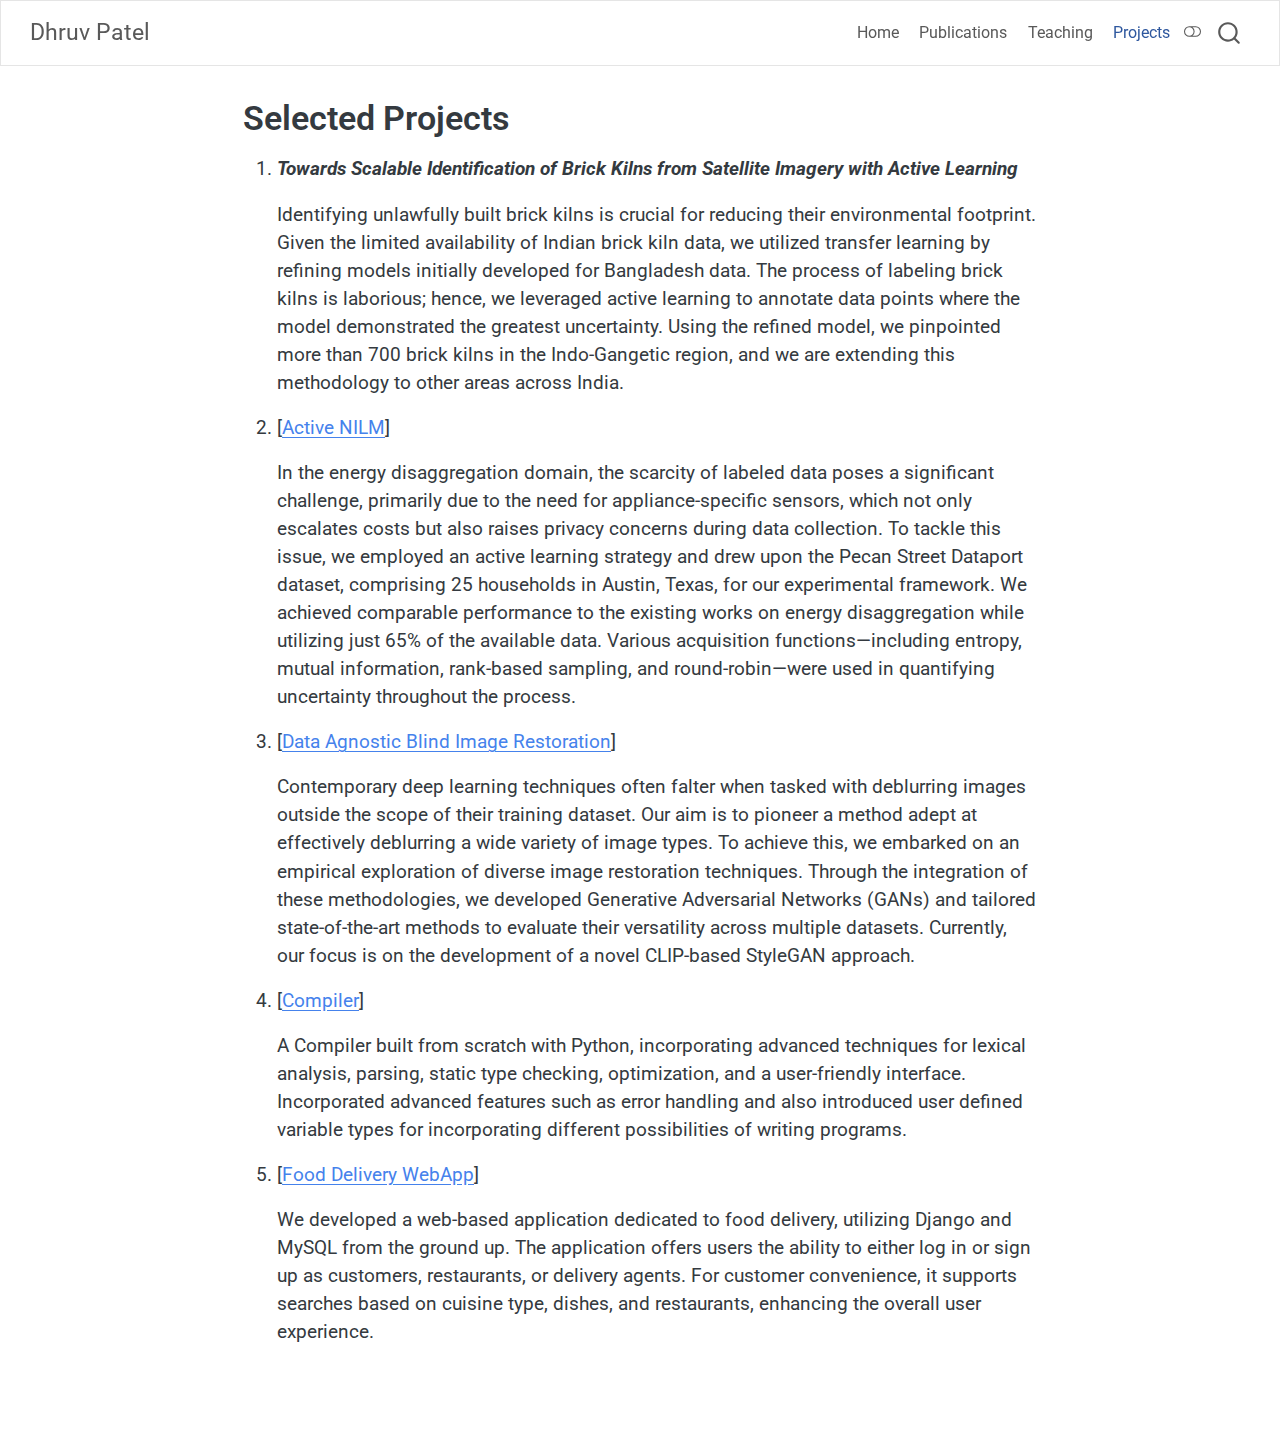
<file: project.html>
<!DOCTYPE html>
<html xmlns="http://www.w3.org/1999/xhtml" lang="en" xml:lang="en"><head>

<meta charset="utf-8">
<meta name="generator" content="quarto-1.6.39">

<meta name="viewport" content="width=device-width, initial-scale=1.0, user-scalable=yes">


<title>Selected Projects – Dhruv Patel</title>
<style>
code{white-space: pre-wrap;}
span.smallcaps{font-variant: small-caps;}
div.columns{display: flex; gap: min(4vw, 1.5em);}
div.column{flex: auto; overflow-x: auto;}
div.hanging-indent{margin-left: 1.5em; text-indent: -1.5em;}
ul.task-list{list-style: none;}
ul.task-list li input[type="checkbox"] {
  width: 0.8em;
  margin: 0 0.8em 0.2em -1em; /* quarto-specific, see https://github.com/quarto-dev/quarto-cli/issues/4556 */ 
  vertical-align: middle;
}
</style>


<script src="site_libs/quarto-nav/quarto-nav.js"></script>
<script src="site_libs/quarto-nav/headroom.min.js"></script>
<script src="site_libs/clipboard/clipboard.min.js"></script>
<script src="site_libs/quarto-search/autocomplete.umd.js"></script>
<script src="site_libs/quarto-search/fuse.min.js"></script>
<script src="site_libs/quarto-search/quarto-search.js"></script>
<meta name="quarto:offset" content="./">
<script src="site_libs/quarto-html/quarto.js"></script>
<script src="site_libs/quarto-html/popper.min.js"></script>
<script src="site_libs/quarto-html/tippy.umd.min.js"></script>
<script src="site_libs/quarto-html/anchor.min.js"></script>
<link href="site_libs/quarto-html/tippy.css" rel="stylesheet">
<link href="site_libs/quarto-html/quarto-syntax-highlighting-d3043699f4f525e226433170f63674df.css" rel="stylesheet" class="quarto-color-scheme" id="quarto-text-highlighting-styles">
<link href="site_libs/quarto-html/quarto-syntax-highlighting-dark-d3043699f4f525e226433170f63674df.css" rel="prefetch" class="quarto-color-scheme quarto-color-alternate" id="quarto-text-highlighting-styles">
<script src="site_libs/bootstrap/bootstrap.min.js"></script>
<link href="site_libs/bootstrap/bootstrap-icons.css" rel="stylesheet">
<link href="site_libs/bootstrap/bootstrap-f9394e3cbe889f165e76cfd1b8d19eeb.min.css" rel="stylesheet" append-hash="true" class="quarto-color-scheme" id="quarto-bootstrap" data-mode="light">
<link href="site_libs/bootstrap/bootstrap-dark-7bcc4918cf1cea5e04707dadab71f7f6.min.css" rel="prefetch" append-hash="true" class="quarto-color-scheme quarto-color-alternate" id="quarto-bootstrap" data-mode="dark">
<script id="quarto-search-options" type="application/json">{
  "location": "navbar",
  "copy-button": false,
  "collapse-after": 3,
  "panel-placement": "end",
  "type": "overlay",
  "limit": 50,
  "keyboard-shortcut": [
    "f",
    "/",
    "s"
  ],
  "show-item-context": false,
  "language": {
    "search-no-results-text": "No results",
    "search-matching-documents-text": "matching documents",
    "search-copy-link-title": "Copy link to search",
    "search-hide-matches-text": "Hide additional matches",
    "search-more-match-text": "more match in this document",
    "search-more-matches-text": "more matches in this document",
    "search-clear-button-title": "Clear",
    "search-text-placeholder": "",
    "search-detached-cancel-button-title": "Cancel",
    "search-submit-button-title": "Submit",
    "search-label": "Search"
  }
}</script>


</head>

<body class="nav-fixed fullcontent">

<div id="quarto-search-results"></div>
  <header id="quarto-header" class="headroom fixed-top">
    <nav class="navbar navbar-expand-lg " data-bs-theme="dark">
      <div class="navbar-container container-fluid">
      <div class="navbar-brand-container mx-auto">
    <a class="navbar-brand" href="./index.html">
    <span class="navbar-title">Dhruv Patel</span>
    </a>
  </div>
            <div id="quarto-search" class="" title="Search"></div>
          <button class="navbar-toggler" type="button" data-bs-toggle="collapse" data-bs-target="#navbarCollapse" aria-controls="navbarCollapse" role="menu" aria-expanded="false" aria-label="Toggle navigation" onclick="if (window.quartoToggleHeadroom) { window.quartoToggleHeadroom(); }">
  <span class="navbar-toggler-icon"></span>
</button>
          <div class="collapse navbar-collapse" id="navbarCollapse">
            <ul class="navbar-nav navbar-nav-scroll ms-auto">
  <li class="nav-item">
    <a class="nav-link" href="./index.html"> 
<span class="menu-text">Home</span></a>
  </li>  
  <li class="nav-item">
    <a class="nav-link" href="./papers"> 
<span class="menu-text">Publications</span></a>
  </li>  
  <li class="nav-item">
    <a class="nav-link" href="./teaching.html"> 
<span class="menu-text">Teaching</span></a>
  </li>  
  <li class="nav-item">
    <a class="nav-link active" href="./project.html" aria-current="page"> 
<span class="menu-text">Projects</span></a>
  </li>  
</ul>
          </div> <!-- /navcollapse -->
            <div class="quarto-navbar-tools">
  <a href="" class="quarto-color-scheme-toggle quarto-navigation-tool  px-1" onclick="window.quartoToggleColorScheme(); return false;" title="Toggle dark mode"><i class="bi"></i></a>
</div>
      </div> <!-- /container-fluid -->
    </nav>
</header>
<!-- content -->
<div id="quarto-content" class="quarto-container page-columns page-rows-contents page-layout-article page-navbar">
<!-- sidebar -->
<!-- margin-sidebar -->
    
<!-- main -->
<main class="content" id="quarto-document-content">

<header id="title-block-header" class="quarto-title-block default">
<div class="quarto-title">
<h1 class="title">Selected Projects</h1>
</div>



<div class="quarto-title-meta">

    
  
    
  </div>
  


</header>


<ol type="1">
<li><p><strong><em>Towards Scalable Identification of Brick Kilns from Satellite Imagery with Active Learning </em></strong></p>
<p>Identifying unlawfully built brick kilns is crucial for reducing their environmental footprint. Given the limited availability of Indian brick kiln data, we utilized transfer learning by refining models initially developed for Bangladesh data. The process of labeling brick kilns is laborious; hence, we leveraged active learning to annotate data points where the model demonstrated the greatest uncertainty. Using the refined model, we pinpointed more than 700 brick kilns in the Indo-Gangetic region, and we are extending this methodology to other areas across India.</p></li>
<li><p>[<a href="https://github.com/Ankitajain1409/anon.git">Active NILM</a>]</p>
<p>In the energy disaggregation domain, the scarcity of labeled data poses a significant challenge, primarily due to the need for appliance-specific sensors, which not only escalates costs but also raises privacy concerns during data collection. To tackle this issue, we employed an active learning strategy and drew upon the Pecan Street Dataport dataset, comprising 25 households in Austin, Texas, for our experimental framework. We achieved comparable performance to the existing works on energy disaggregation while utilizing just 65% of the available data. Various acquisition functions—including entropy, mutual information, rank-based sampling, and round-robin—were used in quantifying uncertainty throughout the process.</p></li>
<li><p>[<a href="https://github.com/dhruvpatel144/DeblurGAN.git">Data Agnostic Blind Image Restoration</a>]</p>
<p>Contemporary deep learning techniques often falter when tasked with deblurring images outside the scope of their training dataset. Our aim is to pioneer a method adept at effectively deblurring a wide variety of image types. To achieve this, we embarked on an empirical exploration of diverse image restoration techniques. Through the integration of these methodologies, we developed Generative Adversarial Networks (GANs) and tailored state-of-the-art methods to evaluate their versatility across multiple datasets. Currently, our focus is on the development of a novel CLIP-based StyleGAN approach.</p></li>
<li><p>[<a href="https://github.com/dhruvpatel144/Zoro.git">Compiler</a>]</p>
<p>A Compiler built from scratch with Python, incorporating advanced techniques for lexical analysis, parsing, static type checking, optimization, and a user-friendly interface. Incorporated advanced features such as error handling and also introduced user defined variable types for incorporating different possibilities of writing programs.</p></li>
<li><p>[<a href="https://github.com/dhruvpatel144/fooddeliverysystem.git">Food Delivery WebApp</a>]</p>
<p>We developed a web-based application dedicated to food delivery, utilizing Django and MySQL from the ground up. The application offers users the ability to either log in or sign up as customers, restaurants, or delivery agents. For customer convenience, it supports searches based on cuisine type, dishes, and restaurants, enhancing the overall user experience.</p></li>
</ol>



</main> <!-- /main -->
<script id="quarto-html-after-body" type="application/javascript">
window.document.addEventListener("DOMContentLoaded", function (event) {
  const toggleBodyColorMode = (bsSheetEl) => {
    const mode = bsSheetEl.getAttribute("data-mode");
    const bodyEl = window.document.querySelector("body");
    if (mode === "dark") {
      bodyEl.classList.add("quarto-dark");
      bodyEl.classList.remove("quarto-light");
    } else {
      bodyEl.classList.add("quarto-light");
      bodyEl.classList.remove("quarto-dark");
    }
  }
  const toggleBodyColorPrimary = () => {
    const bsSheetEl = window.document.querySelector("link#quarto-bootstrap");
    if (bsSheetEl) {
      toggleBodyColorMode(bsSheetEl);
    }
  }
  toggleBodyColorPrimary();  
  const disableStylesheet = (stylesheets) => {
    for (let i=0; i < stylesheets.length; i++) {
      const stylesheet = stylesheets[i];
      stylesheet.rel = 'prefetch';
    }
  }
  const enableStylesheet = (stylesheets) => {
    for (let i=0; i < stylesheets.length; i++) {
      const stylesheet = stylesheets[i];
      stylesheet.rel = 'stylesheet';
    }
  }
  const manageTransitions = (selector, allowTransitions) => {
    const els = window.document.querySelectorAll(selector);
    for (let i=0; i < els.length; i++) {
      const el = els[i];
      if (allowTransitions) {
        el.classList.remove('notransition');
      } else {
        el.classList.add('notransition');
      }
    }
  }
  const toggleGiscusIfUsed = (isAlternate, darkModeDefault) => {
    const baseTheme = document.querySelector('#giscus-base-theme')?.value ?? 'light';
    const alternateTheme = document.querySelector('#giscus-alt-theme')?.value ?? 'dark';
    let newTheme = '';
    if(darkModeDefault) {
      newTheme = isAlternate ? baseTheme : alternateTheme;
    } else {
      newTheme = isAlternate ? alternateTheme : baseTheme;
    }
    const changeGiscusTheme = () => {
      // From: https://github.com/giscus/giscus/issues/336
      const sendMessage = (message) => {
        const iframe = document.querySelector('iframe.giscus-frame');
        if (!iframe) return;
        iframe.contentWindow.postMessage({ giscus: message }, 'https://giscus.app');
      }
      sendMessage({
        setConfig: {
          theme: newTheme
        }
      });
    }
    const isGiscussLoaded = window.document.querySelector('iframe.giscus-frame') !== null;
    if (isGiscussLoaded) {
      changeGiscusTheme();
    }
  }
  const toggleColorMode = (alternate) => {
    // Switch the stylesheets
    const alternateStylesheets = window.document.querySelectorAll('link.quarto-color-scheme.quarto-color-alternate');
    manageTransitions('#quarto-margin-sidebar .nav-link', false);
    if (alternate) {
      enableStylesheet(alternateStylesheets);
      for (const sheetNode of alternateStylesheets) {
        if (sheetNode.id === "quarto-bootstrap") {
          toggleBodyColorMode(sheetNode);
        }
      }
    } else {
      disableStylesheet(alternateStylesheets);
      toggleBodyColorPrimary();
    }
    manageTransitions('#quarto-margin-sidebar .nav-link', true);
    // Switch the toggles
    const toggles = window.document.querySelectorAll('.quarto-color-scheme-toggle');
    for (let i=0; i < toggles.length; i++) {
      const toggle = toggles[i];
      if (toggle) {
        if (alternate) {
          toggle.classList.add("alternate");     
        } else {
          toggle.classList.remove("alternate");
        }
      }
    }
    // Hack to workaround the fact that safari doesn't
    // properly recolor the scrollbar when toggling (#1455)
    if (navigator.userAgent.indexOf('Safari') > 0 && navigator.userAgent.indexOf('Chrome') == -1) {
      manageTransitions("body", false);
      window.scrollTo(0, 1);
      setTimeout(() => {
        window.scrollTo(0, 0);
        manageTransitions("body", true);
      }, 40);  
    }
  }
  const isFileUrl = () => { 
    return window.location.protocol === 'file:';
  }
  const hasAlternateSentinel = () => {  
    let styleSentinel = getColorSchemeSentinel();
    if (styleSentinel !== null) {
      return styleSentinel === "alternate";
    } else {
      return false;
    }
  }
  const setStyleSentinel = (alternate) => {
    const value = alternate ? "alternate" : "default";
    if (!isFileUrl()) {
      window.localStorage.setItem("quarto-color-scheme", value);
    } else {
      localAlternateSentinel = value;
    }
  }
  const getColorSchemeSentinel = () => {
    if (!isFileUrl()) {
      const storageValue = window.localStorage.getItem("quarto-color-scheme");
      return storageValue != null ? storageValue : localAlternateSentinel;
    } else {
      return localAlternateSentinel;
    }
  }
  const darkModeDefault = false;
  let localAlternateSentinel = darkModeDefault ? 'alternate' : 'default';
  // Dark / light mode switch
  window.quartoToggleColorScheme = () => {
    // Read the current dark / light value 
    let toAlternate = !hasAlternateSentinel();
    toggleColorMode(toAlternate);
    setStyleSentinel(toAlternate);
    toggleGiscusIfUsed(toAlternate, darkModeDefault);
  };
  // Ensure there is a toggle, if there isn't float one in the top right
  if (window.document.querySelector('.quarto-color-scheme-toggle') === null) {
    const a = window.document.createElement('a');
    a.classList.add('top-right');
    a.classList.add('quarto-color-scheme-toggle');
    a.href = "";
    a.onclick = function() { try { window.quartoToggleColorScheme(); } catch {} return false; };
    const i = window.document.createElement("i");
    i.classList.add('bi');
    a.appendChild(i);
    window.document.body.appendChild(a);
  }
  // Switch to dark mode if need be
  if (hasAlternateSentinel()) {
    toggleColorMode(true);
  } else {
    toggleColorMode(false);
  }
  const icon = "";
  const anchorJS = new window.AnchorJS();
  anchorJS.options = {
    placement: 'right',
    icon: icon
  };
  anchorJS.add('.anchored');
  const isCodeAnnotation = (el) => {
    for (const clz of el.classList) {
      if (clz.startsWith('code-annotation-')) {                     
        return true;
      }
    }
    return false;
  }
  const onCopySuccess = function(e) {
    // button target
    const button = e.trigger;
    // don't keep focus
    button.blur();
    // flash "checked"
    button.classList.add('code-copy-button-checked');
    var currentTitle = button.getAttribute("title");
    button.setAttribute("title", "Copied!");
    let tooltip;
    if (window.bootstrap) {
      button.setAttribute("data-bs-toggle", "tooltip");
      button.setAttribute("data-bs-placement", "left");
      button.setAttribute("data-bs-title", "Copied!");
      tooltip = new bootstrap.Tooltip(button, 
        { trigger: "manual", 
          customClass: "code-copy-button-tooltip",
          offset: [0, -8]});
      tooltip.show();    
    }
    setTimeout(function() {
      if (tooltip) {
        tooltip.hide();
        button.removeAttribute("data-bs-title");
        button.removeAttribute("data-bs-toggle");
        button.removeAttribute("data-bs-placement");
      }
      button.setAttribute("title", currentTitle);
      button.classList.remove('code-copy-button-checked');
    }, 1000);
    // clear code selection
    e.clearSelection();
  }
  const getTextToCopy = function(trigger) {
      const codeEl = trigger.previousElementSibling.cloneNode(true);
      for (const childEl of codeEl.children) {
        if (isCodeAnnotation(childEl)) {
          childEl.remove();
        }
      }
      return codeEl.innerText;
  }
  const clipboard = new window.ClipboardJS('.code-copy-button:not([data-in-quarto-modal])', {
    text: getTextToCopy
  });
  clipboard.on('success', onCopySuccess);
  if (window.document.getElementById('quarto-embedded-source-code-modal')) {
    const clipboardModal = new window.ClipboardJS('.code-copy-button[data-in-quarto-modal]', {
      text: getTextToCopy,
      container: window.document.getElementById('quarto-embedded-source-code-modal')
    });
    clipboardModal.on('success', onCopySuccess);
  }
    var localhostRegex = new RegExp(/^(?:http|https):\/\/localhost\:?[0-9]*\//);
    var mailtoRegex = new RegExp(/^mailto:/);
      var filterRegex = new RegExp("https:\/\/dhruvpatel144\.github\.io\/");
    var isInternal = (href) => {
        return filterRegex.test(href) || localhostRegex.test(href) || mailtoRegex.test(href);
    }
    // Inspect non-navigation links and adorn them if external
 	var links = window.document.querySelectorAll('a[href]:not(.nav-link):not(.navbar-brand):not(.toc-action):not(.sidebar-link):not(.sidebar-item-toggle):not(.pagination-link):not(.no-external):not([aria-hidden]):not(.dropdown-item):not(.quarto-navigation-tool):not(.about-link)');
    for (var i=0; i<links.length; i++) {
      const link = links[i];
      if (!isInternal(link.href)) {
        // undo the damage that might have been done by quarto-nav.js in the case of
        // links that we want to consider external
        if (link.dataset.originalHref !== undefined) {
          link.href = link.dataset.originalHref;
        }
      }
    }
  function tippyHover(el, contentFn, onTriggerFn, onUntriggerFn) {
    const config = {
      allowHTML: true,
      maxWidth: 500,
      delay: 100,
      arrow: false,
      appendTo: function(el) {
          return el.parentElement;
      },
      interactive: true,
      interactiveBorder: 10,
      theme: 'quarto',
      placement: 'bottom-start',
    };
    if (contentFn) {
      config.content = contentFn;
    }
    if (onTriggerFn) {
      config.onTrigger = onTriggerFn;
    }
    if (onUntriggerFn) {
      config.onUntrigger = onUntriggerFn;
    }
    window.tippy(el, config); 
  }
  const noterefs = window.document.querySelectorAll('a[role="doc-noteref"]');
  for (var i=0; i<noterefs.length; i++) {
    const ref = noterefs[i];
    tippyHover(ref, function() {
      // use id or data attribute instead here
      let href = ref.getAttribute('data-footnote-href') || ref.getAttribute('href');
      try { href = new URL(href).hash; } catch {}
      const id = href.replace(/^#\/?/, "");
      const note = window.document.getElementById(id);
      if (note) {
        return note.innerHTML;
      } else {
        return "";
      }
    });
  }
  const xrefs = window.document.querySelectorAll('a.quarto-xref');
  const processXRef = (id, note) => {
    // Strip column container classes
    const stripColumnClz = (el) => {
      el.classList.remove("page-full", "page-columns");
      if (el.children) {
        for (const child of el.children) {
          stripColumnClz(child);
        }
      }
    }
    stripColumnClz(note)
    if (id === null || id.startsWith('sec-')) {
      // Special case sections, only their first couple elements
      const container = document.createElement("div");
      if (note.children && note.children.length > 2) {
        container.appendChild(note.children[0].cloneNode(true));
        for (let i = 1; i < note.children.length; i++) {
          const child = note.children[i];
          if (child.tagName === "P" && child.innerText === "") {
            continue;
          } else {
            container.appendChild(child.cloneNode(true));
            break;
          }
        }
        if (window.Quarto?.typesetMath) {
          window.Quarto.typesetMath(container);
        }
        return container.innerHTML
      } else {
        if (window.Quarto?.typesetMath) {
          window.Quarto.typesetMath(note);
        }
        return note.innerHTML;
      }
    } else {
      // Remove any anchor links if they are present
      const anchorLink = note.querySelector('a.anchorjs-link');
      if (anchorLink) {
        anchorLink.remove();
      }
      if (window.Quarto?.typesetMath) {
        window.Quarto.typesetMath(note);
      }
      if (note.classList.contains("callout")) {
        return note.outerHTML;
      } else {
        return note.innerHTML;
      }
    }
  }
  for (var i=0; i<xrefs.length; i++) {
    const xref = xrefs[i];
    tippyHover(xref, undefined, function(instance) {
      instance.disable();
      let url = xref.getAttribute('href');
      let hash = undefined; 
      if (url.startsWith('#')) {
        hash = url;
      } else {
        try { hash = new URL(url).hash; } catch {}
      }
      if (hash) {
        const id = hash.replace(/^#\/?/, "");
        const note = window.document.getElementById(id);
        if (note !== null) {
          try {
            const html = processXRef(id, note.cloneNode(true));
            instance.setContent(html);
          } finally {
            instance.enable();
            instance.show();
          }
        } else {
          // See if we can fetch this
          fetch(url.split('#')[0])
          .then(res => res.text())
          .then(html => {
            const parser = new DOMParser();
            const htmlDoc = parser.parseFromString(html, "text/html");
            const note = htmlDoc.getElementById(id);
            if (note !== null) {
              const html = processXRef(id, note);
              instance.setContent(html);
            } 
          }).finally(() => {
            instance.enable();
            instance.show();
          });
        }
      } else {
        // See if we can fetch a full url (with no hash to target)
        // This is a special case and we should probably do some content thinning / targeting
        fetch(url)
        .then(res => res.text())
        .then(html => {
          const parser = new DOMParser();
          const htmlDoc = parser.parseFromString(html, "text/html");
          const note = htmlDoc.querySelector('main.content');
          if (note !== null) {
            // This should only happen for chapter cross references
            // (since there is no id in the URL)
            // remove the first header
            if (note.children.length > 0 && note.children[0].tagName === "HEADER") {
              note.children[0].remove();
            }
            const html = processXRef(null, note);
            instance.setContent(html);
          } 
        }).finally(() => {
          instance.enable();
          instance.show();
        });
      }
    }, function(instance) {
    });
  }
      let selectedAnnoteEl;
      const selectorForAnnotation = ( cell, annotation) => {
        let cellAttr = 'data-code-cell="' + cell + '"';
        let lineAttr = 'data-code-annotation="' +  annotation + '"';
        const selector = 'span[' + cellAttr + '][' + lineAttr + ']';
        return selector;
      }
      const selectCodeLines = (annoteEl) => {
        const doc = window.document;
        const targetCell = annoteEl.getAttribute("data-target-cell");
        const targetAnnotation = annoteEl.getAttribute("data-target-annotation");
        const annoteSpan = window.document.querySelector(selectorForAnnotation(targetCell, targetAnnotation));
        const lines = annoteSpan.getAttribute("data-code-lines").split(",");
        const lineIds = lines.map((line) => {
          return targetCell + "-" + line;
        })
        let top = null;
        let height = null;
        let parent = null;
        if (lineIds.length > 0) {
            //compute the position of the single el (top and bottom and make a div)
            const el = window.document.getElementById(lineIds[0]);
            top = el.offsetTop;
            height = el.offsetHeight;
            parent = el.parentElement.parentElement;
          if (lineIds.length > 1) {
            const lastEl = window.document.getElementById(lineIds[lineIds.length - 1]);
            const bottom = lastEl.offsetTop + lastEl.offsetHeight;
            height = bottom - top;
          }
          if (top !== null && height !== null && parent !== null) {
            // cook up a div (if necessary) and position it 
            let div = window.document.getElementById("code-annotation-line-highlight");
            if (div === null) {
              div = window.document.createElement("div");
              div.setAttribute("id", "code-annotation-line-highlight");
              div.style.position = 'absolute';
              parent.appendChild(div);
            }
            div.style.top = top - 2 + "px";
            div.style.height = height + 4 + "px";
            div.style.left = 0;
            let gutterDiv = window.document.getElementById("code-annotation-line-highlight-gutter");
            if (gutterDiv === null) {
              gutterDiv = window.document.createElement("div");
              gutterDiv.setAttribute("id", "code-annotation-line-highlight-gutter");
              gutterDiv.style.position = 'absolute';
              const codeCell = window.document.getElementById(targetCell);
              const gutter = codeCell.querySelector('.code-annotation-gutter');
              gutter.appendChild(gutterDiv);
            }
            gutterDiv.style.top = top - 2 + "px";
            gutterDiv.style.height = height + 4 + "px";
          }
          selectedAnnoteEl = annoteEl;
        }
      };
      const unselectCodeLines = () => {
        const elementsIds = ["code-annotation-line-highlight", "code-annotation-line-highlight-gutter"];
        elementsIds.forEach((elId) => {
          const div = window.document.getElementById(elId);
          if (div) {
            div.remove();
          }
        });
        selectedAnnoteEl = undefined;
      };
        // Handle positioning of the toggle
    window.addEventListener(
      "resize",
      throttle(() => {
        elRect = undefined;
        if (selectedAnnoteEl) {
          selectCodeLines(selectedAnnoteEl);
        }
      }, 10)
    );
    function throttle(fn, ms) {
    let throttle = false;
    let timer;
      return (...args) => {
        if(!throttle) { // first call gets through
            fn.apply(this, args);
            throttle = true;
        } else { // all the others get throttled
            if(timer) clearTimeout(timer); // cancel #2
            timer = setTimeout(() => {
              fn.apply(this, args);
              timer = throttle = false;
            }, ms);
        }
      };
    }
      // Attach click handler to the DT
      const annoteDls = window.document.querySelectorAll('dt[data-target-cell]');
      for (const annoteDlNode of annoteDls) {
        annoteDlNode.addEventListener('click', (event) => {
          const clickedEl = event.target;
          if (clickedEl !== selectedAnnoteEl) {
            unselectCodeLines();
            const activeEl = window.document.querySelector('dt[data-target-cell].code-annotation-active');
            if (activeEl) {
              activeEl.classList.remove('code-annotation-active');
            }
            selectCodeLines(clickedEl);
            clickedEl.classList.add('code-annotation-active');
          } else {
            // Unselect the line
            unselectCodeLines();
            clickedEl.classList.remove('code-annotation-active');
          }
        });
      }
  const findCites = (el) => {
    const parentEl = el.parentElement;
    if (parentEl) {
      const cites = parentEl.dataset.cites;
      if (cites) {
        return {
          el,
          cites: cites.split(' ')
        };
      } else {
        return findCites(el.parentElement)
      }
    } else {
      return undefined;
    }
  };
  var bibliorefs = window.document.querySelectorAll('a[role="doc-biblioref"]');
  for (var i=0; i<bibliorefs.length; i++) {
    const ref = bibliorefs[i];
    const citeInfo = findCites(ref);
    if (citeInfo) {
      tippyHover(citeInfo.el, function() {
        var popup = window.document.createElement('div');
        citeInfo.cites.forEach(function(cite) {
          var citeDiv = window.document.createElement('div');
          citeDiv.classList.add('hanging-indent');
          citeDiv.classList.add('csl-entry');
          var biblioDiv = window.document.getElementById('ref-' + cite);
          if (biblioDiv) {
            citeDiv.innerHTML = biblioDiv.innerHTML;
          }
          popup.appendChild(citeDiv);
        });
        return popup.innerHTML;
      });
    }
  }
});
</script>
</div> <!-- /content -->




</body></html>
</file>
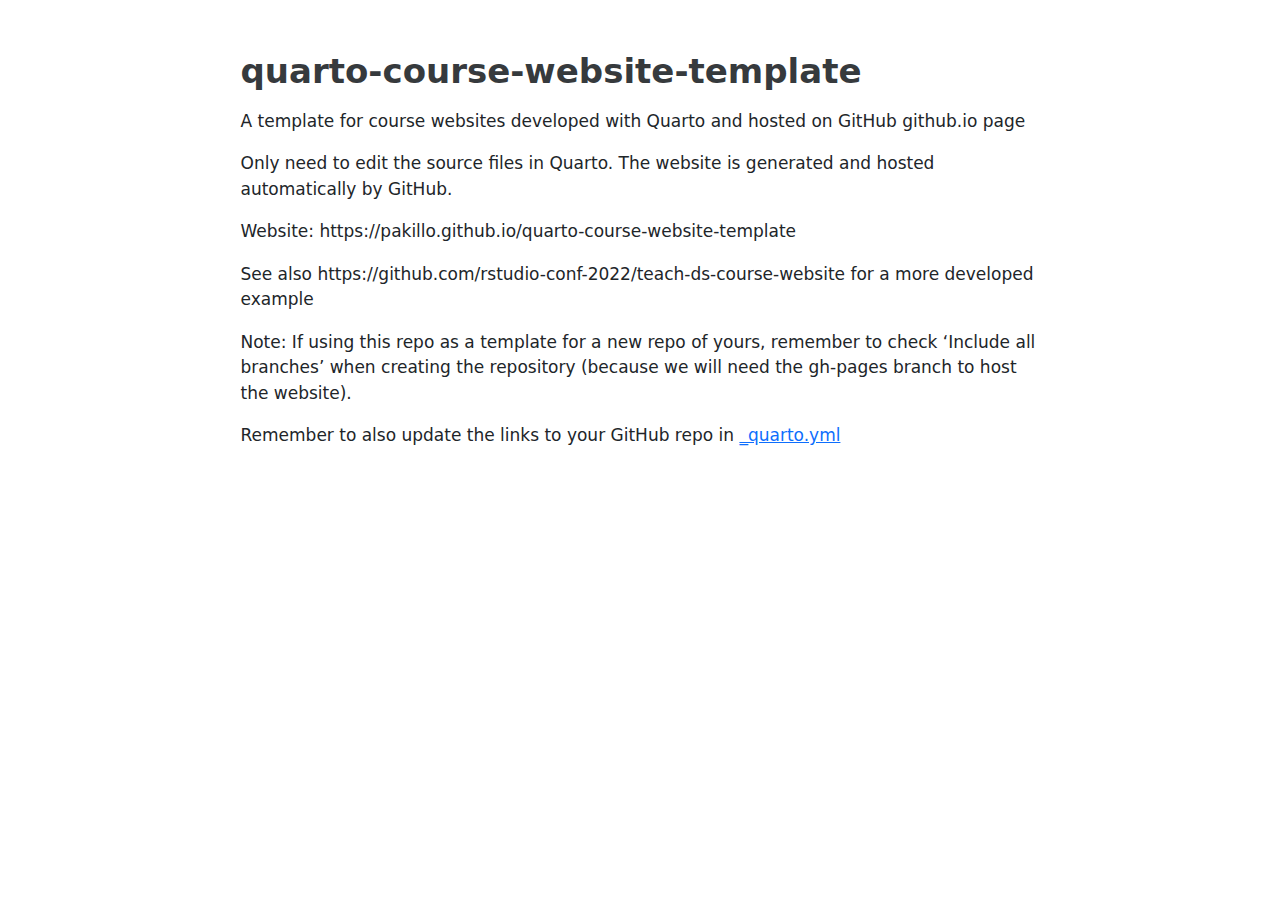
<file: README.html>
<!DOCTYPE html>
<html xmlns="http://www.w3.org/1999/xhtml" lang="en" xml:lang="en"><head>

<meta charset="utf-8">
<meta name="generator" content="quarto-1.3.450">

<meta name="viewport" content="width=device-width, initial-scale=1.0, user-scalable=yes">


<title>readme</title>
<style>
code{white-space: pre-wrap;}
span.smallcaps{font-variant: small-caps;}
div.columns{display: flex; gap: min(4vw, 1.5em);}
div.column{flex: auto; overflow-x: auto;}
div.hanging-indent{margin-left: 1.5em; text-indent: -1.5em;}
ul.task-list{list-style: none;}
ul.task-list li input[type="checkbox"] {
  width: 0.8em;
  margin: 0 0.8em 0.2em -1em; /* quarto-specific, see https://github.com/quarto-dev/quarto-cli/issues/4556 */ 
  vertical-align: middle;
}
</style>


<script src="README_files/libs/clipboard/clipboard.min.js"></script>
<script src="README_files/libs/quarto-html/quarto.js"></script>
<script src="README_files/libs/quarto-html/popper.min.js"></script>
<script src="README_files/libs/quarto-html/tippy.umd.min.js"></script>
<script src="README_files/libs/quarto-html/anchor.min.js"></script>
<link href="README_files/libs/quarto-html/tippy.css" rel="stylesheet">
<link href="README_files/libs/quarto-html/quarto-syntax-highlighting.css" rel="stylesheet" id="quarto-text-highlighting-styles">
<script src="README_files/libs/bootstrap/bootstrap.min.js"></script>
<link href="README_files/libs/bootstrap/bootstrap-icons.css" rel="stylesheet">
<link href="README_files/libs/bootstrap/bootstrap.min.css" rel="stylesheet" id="quarto-bootstrap" data-mode="light">


</head>

<body class="fullcontent">

<div id="quarto-content" class="page-columns page-rows-contents page-layout-article">

<main class="content" id="quarto-document-content">



<section id="quarto-course-website-template" class="level1">
<h1>quarto-course-website-template</h1>
<p>A template for course websites developed with Quarto and hosted on GitHub github.io page</p>
<p>Only need to edit the source files in Quarto. The website is generated and hosted automatically by GitHub.</p>
<p>Website: https://pakillo.github.io/quarto-course-website-template</p>
<p>See also https://github.com/rstudio-conf-2022/teach-ds-course-website for a more developed example</p>
<p>Note: If using this repo as a template for a new repo of yours, remember to check ‘Include all branches’ when creating the repository (because we will need the gh-pages branch to host the website).</p>
<p>Remember to also update the links to your GitHub repo in <a href="https://github.com/Pakillo/quarto-course-website-template/blob/main/_quarto.yml">_quarto.yml</a></p>
</section>

</main>
<!-- /main column -->
<script id="quarto-html-after-body" type="application/javascript">
window.document.addEventListener("DOMContentLoaded", function (event) {
  const toggleBodyColorMode = (bsSheetEl) => {
    const mode = bsSheetEl.getAttribute("data-mode");
    const bodyEl = window.document.querySelector("body");
    if (mode === "dark") {
      bodyEl.classList.add("quarto-dark");
      bodyEl.classList.remove("quarto-light");
    } else {
      bodyEl.classList.add("quarto-light");
      bodyEl.classList.remove("quarto-dark");
    }
  }
  const toggleBodyColorPrimary = () => {
    const bsSheetEl = window.document.querySelector("link#quarto-bootstrap");
    if (bsSheetEl) {
      toggleBodyColorMode(bsSheetEl);
    }
  }
  toggleBodyColorPrimary();  
  const icon = "";
  const anchorJS = new window.AnchorJS();
  anchorJS.options = {
    placement: 'right',
    icon: icon
  };
  anchorJS.add('.anchored');
  const isCodeAnnotation = (el) => {
    for (const clz of el.classList) {
      if (clz.startsWith('code-annotation-')) {                     
        return true;
      }
    }
    return false;
  }
  const clipboard = new window.ClipboardJS('.code-copy-button', {
    text: function(trigger) {
      const codeEl = trigger.previousElementSibling.cloneNode(true);
      for (const childEl of codeEl.children) {
        if (isCodeAnnotation(childEl)) {
          childEl.remove();
        }
      }
      return codeEl.innerText;
    }
  });
  clipboard.on('success', function(e) {
    // button target
    const button = e.trigger;
    // don't keep focus
    button.blur();
    // flash "checked"
    button.classList.add('code-copy-button-checked');
    var currentTitle = button.getAttribute("title");
    button.setAttribute("title", "Copied!");
    let tooltip;
    if (window.bootstrap) {
      button.setAttribute("data-bs-toggle", "tooltip");
      button.setAttribute("data-bs-placement", "left");
      button.setAttribute("data-bs-title", "Copied!");
      tooltip = new bootstrap.Tooltip(button, 
        { trigger: "manual", 
          customClass: "code-copy-button-tooltip",
          offset: [0, -8]});
      tooltip.show();    
    }
    setTimeout(function() {
      if (tooltip) {
        tooltip.hide();
        button.removeAttribute("data-bs-title");
        button.removeAttribute("data-bs-toggle");
        button.removeAttribute("data-bs-placement");
      }
      button.setAttribute("title", currentTitle);
      button.classList.remove('code-copy-button-checked');
    }, 1000);
    // clear code selection
    e.clearSelection();
  });
  function tippyHover(el, contentFn) {
    const config = {
      allowHTML: true,
      content: contentFn,
      maxWidth: 500,
      delay: 100,
      arrow: false,
      appendTo: function(el) {
          return el.parentElement;
      },
      interactive: true,
      interactiveBorder: 10,
      theme: 'quarto',
      placement: 'bottom-start'
    };
    window.tippy(el, config); 
  }
  const noterefs = window.document.querySelectorAll('a[role="doc-noteref"]');
  for (var i=0; i<noterefs.length; i++) {
    const ref = noterefs[i];
    tippyHover(ref, function() {
      // use id or data attribute instead here
      let href = ref.getAttribute('data-footnote-href') || ref.getAttribute('href');
      try { href = new URL(href).hash; } catch {}
      const id = href.replace(/^#\/?/, "");
      const note = window.document.getElementById(id);
      return note.innerHTML;
    });
  }
      let selectedAnnoteEl;
      const selectorForAnnotation = ( cell, annotation) => {
        let cellAttr = 'data-code-cell="' + cell + '"';
        let lineAttr = 'data-code-annotation="' +  annotation + '"';
        const selector = 'span[' + cellAttr + '][' + lineAttr + ']';
        return selector;
      }
      const selectCodeLines = (annoteEl) => {
        const doc = window.document;
        const targetCell = annoteEl.getAttribute("data-target-cell");
        const targetAnnotation = annoteEl.getAttribute("data-target-annotation");
        const annoteSpan = window.document.querySelector(selectorForAnnotation(targetCell, targetAnnotation));
        const lines = annoteSpan.getAttribute("data-code-lines").split(",");
        const lineIds = lines.map((line) => {
          return targetCell + "-" + line;
        })
        let top = null;
        let height = null;
        let parent = null;
        if (lineIds.length > 0) {
            //compute the position of the single el (top and bottom and make a div)
            const el = window.document.getElementById(lineIds[0]);
            top = el.offsetTop;
            height = el.offsetHeight;
            parent = el.parentElement.parentElement;
          if (lineIds.length > 1) {
            const lastEl = window.document.getElementById(lineIds[lineIds.length - 1]);
            const bottom = lastEl.offsetTop + lastEl.offsetHeight;
            height = bottom - top;
          }
          if (top !== null && height !== null && parent !== null) {
            // cook up a div (if necessary) and position it 
            let div = window.document.getElementById("code-annotation-line-highlight");
            if (div === null) {
              div = window.document.createElement("div");
              div.setAttribute("id", "code-annotation-line-highlight");
              div.style.position = 'absolute';
              parent.appendChild(div);
            }
            div.style.top = top - 2 + "px";
            div.style.height = height + 4 + "px";
            let gutterDiv = window.document.getElementById("code-annotation-line-highlight-gutter");
            if (gutterDiv === null) {
              gutterDiv = window.document.createElement("div");
              gutterDiv.setAttribute("id", "code-annotation-line-highlight-gutter");
              gutterDiv.style.position = 'absolute';
              const codeCell = window.document.getElementById(targetCell);
              const gutter = codeCell.querySelector('.code-annotation-gutter');
              gutter.appendChild(gutterDiv);
            }
            gutterDiv.style.top = top - 2 + "px";
            gutterDiv.style.height = height + 4 + "px";
          }
          selectedAnnoteEl = annoteEl;
        }
      };
      const unselectCodeLines = () => {
        const elementsIds = ["code-annotation-line-highlight", "code-annotation-line-highlight-gutter"];
        elementsIds.forEach((elId) => {
          const div = window.document.getElementById(elId);
          if (div) {
            div.remove();
          }
        });
        selectedAnnoteEl = undefined;
      };
      // Attach click handler to the DT
      const annoteDls = window.document.querySelectorAll('dt[data-target-cell]');
      for (const annoteDlNode of annoteDls) {
        annoteDlNode.addEventListener('click', (event) => {
          const clickedEl = event.target;
          if (clickedEl !== selectedAnnoteEl) {
            unselectCodeLines();
            const activeEl = window.document.querySelector('dt[data-target-cell].code-annotation-active');
            if (activeEl) {
              activeEl.classList.remove('code-annotation-active');
            }
            selectCodeLines(clickedEl);
            clickedEl.classList.add('code-annotation-active');
          } else {
            // Unselect the line
            unselectCodeLines();
            clickedEl.classList.remove('code-annotation-active');
          }
        });
      }
  const findCites = (el) => {
    const parentEl = el.parentElement;
    if (parentEl) {
      const cites = parentEl.dataset.cites;
      if (cites) {
        return {
          el,
          cites: cites.split(' ')
        };
      } else {
        return findCites(el.parentElement)
      }
    } else {
      return undefined;
    }
  };
  var bibliorefs = window.document.querySelectorAll('a[role="doc-biblioref"]');
  for (var i=0; i<bibliorefs.length; i++) {
    const ref = bibliorefs[i];
    const citeInfo = findCites(ref);
    if (citeInfo) {
      tippyHover(citeInfo.el, function() {
        var popup = window.document.createElement('div');
        citeInfo.cites.forEach(function(cite) {
          var citeDiv = window.document.createElement('div');
          citeDiv.classList.add('hanging-indent');
          citeDiv.classList.add('csl-entry');
          var biblioDiv = window.document.getElementById('ref-' + cite);
          if (biblioDiv) {
            citeDiv.innerHTML = biblioDiv.innerHTML;
          }
          popup.appendChild(citeDiv);
        });
        return popup.innerHTML;
      });
    }
  }
});
</script>
</div> <!-- /content -->



</body></html>
</file>
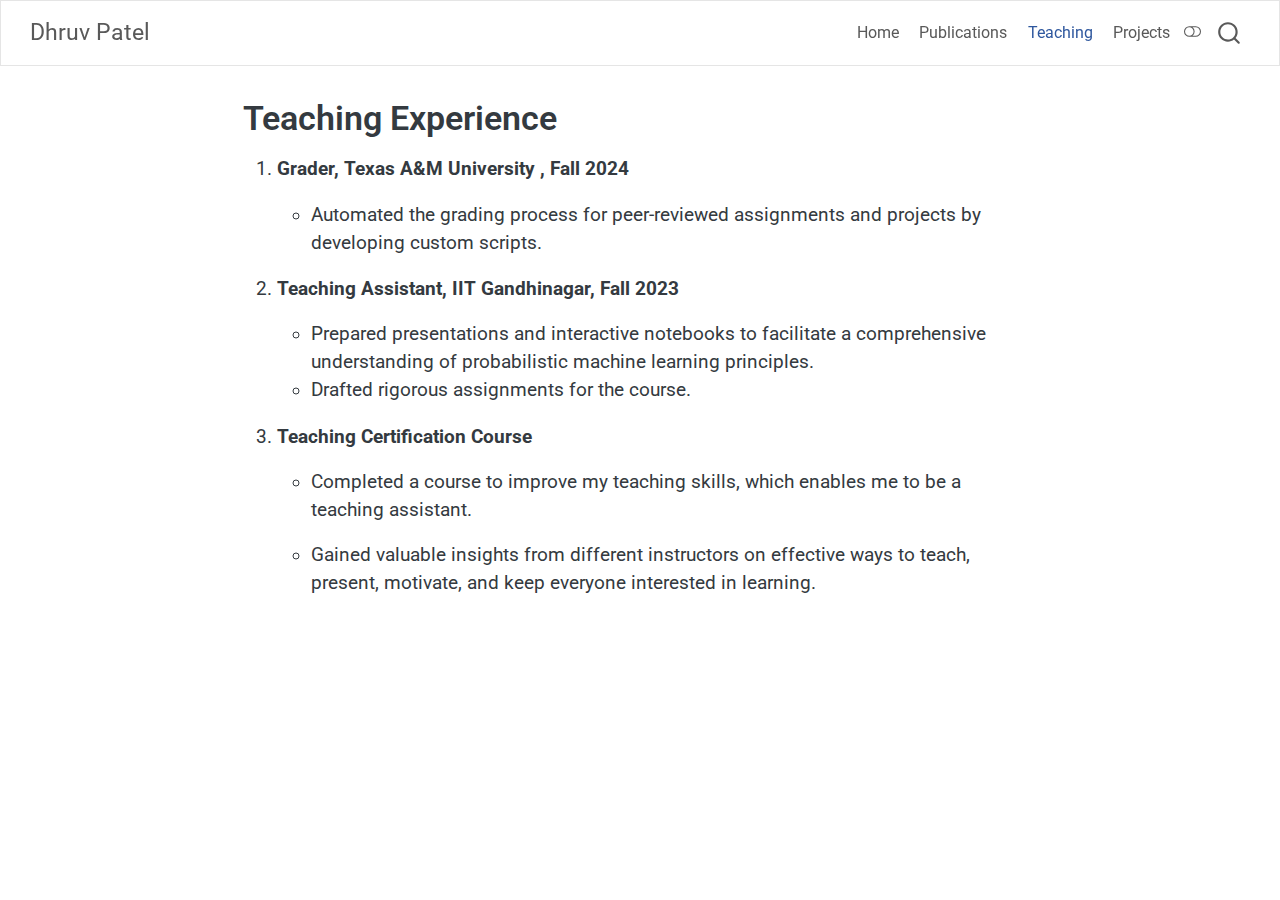
<file: teaching.html>
<!DOCTYPE html>
<html xmlns="http://www.w3.org/1999/xhtml" lang="en" xml:lang="en"><head>

<meta charset="utf-8">
<meta name="generator" content="quarto-1.6.39">

<meta name="viewport" content="width=device-width, initial-scale=1.0, user-scalable=yes">


<title>Teaching Experience – Dhruv Patel</title>
<style>
code{white-space: pre-wrap;}
span.smallcaps{font-variant: small-caps;}
div.columns{display: flex; gap: min(4vw, 1.5em);}
div.column{flex: auto; overflow-x: auto;}
div.hanging-indent{margin-left: 1.5em; text-indent: -1.5em;}
ul.task-list{list-style: none;}
ul.task-list li input[type="checkbox"] {
  width: 0.8em;
  margin: 0 0.8em 0.2em -1em; /* quarto-specific, see https://github.com/quarto-dev/quarto-cli/issues/4556 */ 
  vertical-align: middle;
}
</style>


<script src="site_libs/quarto-nav/quarto-nav.js"></script>
<script src="site_libs/quarto-nav/headroom.min.js"></script>
<script src="site_libs/clipboard/clipboard.min.js"></script>
<script src="site_libs/quarto-search/autocomplete.umd.js"></script>
<script src="site_libs/quarto-search/fuse.min.js"></script>
<script src="site_libs/quarto-search/quarto-search.js"></script>
<meta name="quarto:offset" content="./">
<script src="site_libs/quarto-html/quarto.js"></script>
<script src="site_libs/quarto-html/popper.min.js"></script>
<script src="site_libs/quarto-html/tippy.umd.min.js"></script>
<script src="site_libs/quarto-html/anchor.min.js"></script>
<link href="site_libs/quarto-html/tippy.css" rel="stylesheet">
<link href="site_libs/quarto-html/quarto-syntax-highlighting-d3043699f4f525e226433170f63674df.css" rel="stylesheet" class="quarto-color-scheme" id="quarto-text-highlighting-styles">
<link href="site_libs/quarto-html/quarto-syntax-highlighting-dark-d3043699f4f525e226433170f63674df.css" rel="prefetch" class="quarto-color-scheme quarto-color-alternate" id="quarto-text-highlighting-styles">
<script src="site_libs/bootstrap/bootstrap.min.js"></script>
<link href="site_libs/bootstrap/bootstrap-icons.css" rel="stylesheet">
<link href="site_libs/bootstrap/bootstrap-f9394e3cbe889f165e76cfd1b8d19eeb.min.css" rel="stylesheet" append-hash="true" class="quarto-color-scheme" id="quarto-bootstrap" data-mode="light">
<link href="site_libs/bootstrap/bootstrap-dark-7bcc4918cf1cea5e04707dadab71f7f6.min.css" rel="prefetch" append-hash="true" class="quarto-color-scheme quarto-color-alternate" id="quarto-bootstrap" data-mode="dark">
<script id="quarto-search-options" type="application/json">{
  "location": "navbar",
  "copy-button": false,
  "collapse-after": 3,
  "panel-placement": "end",
  "type": "overlay",
  "limit": 50,
  "keyboard-shortcut": [
    "f",
    "/",
    "s"
  ],
  "show-item-context": false,
  "language": {
    "search-no-results-text": "No results",
    "search-matching-documents-text": "matching documents",
    "search-copy-link-title": "Copy link to search",
    "search-hide-matches-text": "Hide additional matches",
    "search-more-match-text": "more match in this document",
    "search-more-matches-text": "more matches in this document",
    "search-clear-button-title": "Clear",
    "search-text-placeholder": "",
    "search-detached-cancel-button-title": "Cancel",
    "search-submit-button-title": "Submit",
    "search-label": "Search"
  }
}</script>


</head>

<body class="nav-fixed fullcontent">

<div id="quarto-search-results"></div>
  <header id="quarto-header" class="headroom fixed-top">
    <nav class="navbar navbar-expand-lg " data-bs-theme="dark">
      <div class="navbar-container container-fluid">
      <div class="navbar-brand-container mx-auto">
    <a class="navbar-brand" href="./index.html">
    <span class="navbar-title">Dhruv Patel</span>
    </a>
  </div>
            <div id="quarto-search" class="" title="Search"></div>
          <button class="navbar-toggler" type="button" data-bs-toggle="collapse" data-bs-target="#navbarCollapse" aria-controls="navbarCollapse" role="menu" aria-expanded="false" aria-label="Toggle navigation" onclick="if (window.quartoToggleHeadroom) { window.quartoToggleHeadroom(); }">
  <span class="navbar-toggler-icon"></span>
</button>
          <div class="collapse navbar-collapse" id="navbarCollapse">
            <ul class="navbar-nav navbar-nav-scroll ms-auto">
  <li class="nav-item">
    <a class="nav-link" href="./index.html"> 
<span class="menu-text">Home</span></a>
  </li>  
  <li class="nav-item">
    <a class="nav-link" href="./papers"> 
<span class="menu-text">Publications</span></a>
  </li>  
  <li class="nav-item">
    <a class="nav-link active" href="./teaching.html" aria-current="page"> 
<span class="menu-text">Teaching</span></a>
  </li>  
  <li class="nav-item">
    <a class="nav-link" href="./project.html"> 
<span class="menu-text">Projects</span></a>
  </li>  
</ul>
          </div> <!-- /navcollapse -->
            <div class="quarto-navbar-tools">
  <a href="" class="quarto-color-scheme-toggle quarto-navigation-tool  px-1" onclick="window.quartoToggleColorScheme(); return false;" title="Toggle dark mode"><i class="bi"></i></a>
</div>
      </div> <!-- /container-fluid -->
    </nav>
</header>
<!-- content -->
<div id="quarto-content" class="quarto-container page-columns page-rows-contents page-layout-article page-navbar">
<!-- sidebar -->
<!-- margin-sidebar -->
    
<!-- main -->
<main class="content" id="quarto-document-content">

<header id="title-block-header" class="quarto-title-block default">
<div class="quarto-title">
<h1 class="title">Teaching Experience</h1>
</div>



<div class="quarto-title-meta">

    
  
    
  </div>
  


</header>


<ol type="1">
<li><p><strong>Grader, Texas A&amp;M University , Fall 2024</strong></p>
<ul>
<li>Automated the grading process for peer-reviewed assignments and projects by developing custom scripts.</li>
</ul></li>
<li><p><strong>Teaching Assistant, IIT Gandhinagar, Fall 2023</strong></p>
<ul>
<li>Prepared presentations and interactive notebooks to facilitate a comprehensive understanding of probabilistic machine learning principles.<br>
</li>
<li>Drafted rigorous assignments for the course.</li>
</ul></li>
<li><p><strong>Teaching Certification Course</strong></p>
<ul>
<li><p>Completed a course to improve my teaching skills, which enables me to be a teaching assistant.</p></li>
<li><p>Gained valuable insights from different instructors on effective ways to teach, present, motivate, and keep everyone interested in learning.</p></li>
</ul></li>
</ol>



</main> <!-- /main -->
<script id="quarto-html-after-body" type="application/javascript">
window.document.addEventListener("DOMContentLoaded", function (event) {
  const toggleBodyColorMode = (bsSheetEl) => {
    const mode = bsSheetEl.getAttribute("data-mode");
    const bodyEl = window.document.querySelector("body");
    if (mode === "dark") {
      bodyEl.classList.add("quarto-dark");
      bodyEl.classList.remove("quarto-light");
    } else {
      bodyEl.classList.add("quarto-light");
      bodyEl.classList.remove("quarto-dark");
    }
  }
  const toggleBodyColorPrimary = () => {
    const bsSheetEl = window.document.querySelector("link#quarto-bootstrap");
    if (bsSheetEl) {
      toggleBodyColorMode(bsSheetEl);
    }
  }
  toggleBodyColorPrimary();  
  const disableStylesheet = (stylesheets) => {
    for (let i=0; i < stylesheets.length; i++) {
      const stylesheet = stylesheets[i];
      stylesheet.rel = 'prefetch';
    }
  }
  const enableStylesheet = (stylesheets) => {
    for (let i=0; i < stylesheets.length; i++) {
      const stylesheet = stylesheets[i];
      stylesheet.rel = 'stylesheet';
    }
  }
  const manageTransitions = (selector, allowTransitions) => {
    const els = window.document.querySelectorAll(selector);
    for (let i=0; i < els.length; i++) {
      const el = els[i];
      if (allowTransitions) {
        el.classList.remove('notransition');
      } else {
        el.classList.add('notransition');
      }
    }
  }
  const toggleGiscusIfUsed = (isAlternate, darkModeDefault) => {
    const baseTheme = document.querySelector('#giscus-base-theme')?.value ?? 'light';
    const alternateTheme = document.querySelector('#giscus-alt-theme')?.value ?? 'dark';
    let newTheme = '';
    if(darkModeDefault) {
      newTheme = isAlternate ? baseTheme : alternateTheme;
    } else {
      newTheme = isAlternate ? alternateTheme : baseTheme;
    }
    const changeGiscusTheme = () => {
      // From: https://github.com/giscus/giscus/issues/336
      const sendMessage = (message) => {
        const iframe = document.querySelector('iframe.giscus-frame');
        if (!iframe) return;
        iframe.contentWindow.postMessage({ giscus: message }, 'https://giscus.app');
      }
      sendMessage({
        setConfig: {
          theme: newTheme
        }
      });
    }
    const isGiscussLoaded = window.document.querySelector('iframe.giscus-frame') !== null;
    if (isGiscussLoaded) {
      changeGiscusTheme();
    }
  }
  const toggleColorMode = (alternate) => {
    // Switch the stylesheets
    const alternateStylesheets = window.document.querySelectorAll('link.quarto-color-scheme.quarto-color-alternate');
    manageTransitions('#quarto-margin-sidebar .nav-link', false);
    if (alternate) {
      enableStylesheet(alternateStylesheets);
      for (const sheetNode of alternateStylesheets) {
        if (sheetNode.id === "quarto-bootstrap") {
          toggleBodyColorMode(sheetNode);
        }
      }
    } else {
      disableStylesheet(alternateStylesheets);
      toggleBodyColorPrimary();
    }
    manageTransitions('#quarto-margin-sidebar .nav-link', true);
    // Switch the toggles
    const toggles = window.document.querySelectorAll('.quarto-color-scheme-toggle');
    for (let i=0; i < toggles.length; i++) {
      const toggle = toggles[i];
      if (toggle) {
        if (alternate) {
          toggle.classList.add("alternate");     
        } else {
          toggle.classList.remove("alternate");
        }
      }
    }
    // Hack to workaround the fact that safari doesn't
    // properly recolor the scrollbar when toggling (#1455)
    if (navigator.userAgent.indexOf('Safari') > 0 && navigator.userAgent.indexOf('Chrome') == -1) {
      manageTransitions("body", false);
      window.scrollTo(0, 1);
      setTimeout(() => {
        window.scrollTo(0, 0);
        manageTransitions("body", true);
      }, 40);  
    }
  }
  const isFileUrl = () => { 
    return window.location.protocol === 'file:';
  }
  const hasAlternateSentinel = () => {  
    let styleSentinel = getColorSchemeSentinel();
    if (styleSentinel !== null) {
      return styleSentinel === "alternate";
    } else {
      return false;
    }
  }
  const setStyleSentinel = (alternate) => {
    const value = alternate ? "alternate" : "default";
    if (!isFileUrl()) {
      window.localStorage.setItem("quarto-color-scheme", value);
    } else {
      localAlternateSentinel = value;
    }
  }
  const getColorSchemeSentinel = () => {
    if (!isFileUrl()) {
      const storageValue = window.localStorage.getItem("quarto-color-scheme");
      return storageValue != null ? storageValue : localAlternateSentinel;
    } else {
      return localAlternateSentinel;
    }
  }
  const darkModeDefault = false;
  let localAlternateSentinel = darkModeDefault ? 'alternate' : 'default';
  // Dark / light mode switch
  window.quartoToggleColorScheme = () => {
    // Read the current dark / light value 
    let toAlternate = !hasAlternateSentinel();
    toggleColorMode(toAlternate);
    setStyleSentinel(toAlternate);
    toggleGiscusIfUsed(toAlternate, darkModeDefault);
  };
  // Ensure there is a toggle, if there isn't float one in the top right
  if (window.document.querySelector('.quarto-color-scheme-toggle') === null) {
    const a = window.document.createElement('a');
    a.classList.add('top-right');
    a.classList.add('quarto-color-scheme-toggle');
    a.href = "";
    a.onclick = function() { try { window.quartoToggleColorScheme(); } catch {} return false; };
    const i = window.document.createElement("i");
    i.classList.add('bi');
    a.appendChild(i);
    window.document.body.appendChild(a);
  }
  // Switch to dark mode if need be
  if (hasAlternateSentinel()) {
    toggleColorMode(true);
  } else {
    toggleColorMode(false);
  }
  const icon = "";
  const anchorJS = new window.AnchorJS();
  anchorJS.options = {
    placement: 'right',
    icon: icon
  };
  anchorJS.add('.anchored');
  const isCodeAnnotation = (el) => {
    for (const clz of el.classList) {
      if (clz.startsWith('code-annotation-')) {                     
        return true;
      }
    }
    return false;
  }
  const onCopySuccess = function(e) {
    // button target
    const button = e.trigger;
    // don't keep focus
    button.blur();
    // flash "checked"
    button.classList.add('code-copy-button-checked');
    var currentTitle = button.getAttribute("title");
    button.setAttribute("title", "Copied!");
    let tooltip;
    if (window.bootstrap) {
      button.setAttribute("data-bs-toggle", "tooltip");
      button.setAttribute("data-bs-placement", "left");
      button.setAttribute("data-bs-title", "Copied!");
      tooltip = new bootstrap.Tooltip(button, 
        { trigger: "manual", 
          customClass: "code-copy-button-tooltip",
          offset: [0, -8]});
      tooltip.show();    
    }
    setTimeout(function() {
      if (tooltip) {
        tooltip.hide();
        button.removeAttribute("data-bs-title");
        button.removeAttribute("data-bs-toggle");
        button.removeAttribute("data-bs-placement");
      }
      button.setAttribute("title", currentTitle);
      button.classList.remove('code-copy-button-checked');
    }, 1000);
    // clear code selection
    e.clearSelection();
  }
  const getTextToCopy = function(trigger) {
      const codeEl = trigger.previousElementSibling.cloneNode(true);
      for (const childEl of codeEl.children) {
        if (isCodeAnnotation(childEl)) {
          childEl.remove();
        }
      }
      return codeEl.innerText;
  }
  const clipboard = new window.ClipboardJS('.code-copy-button:not([data-in-quarto-modal])', {
    text: getTextToCopy
  });
  clipboard.on('success', onCopySuccess);
  if (window.document.getElementById('quarto-embedded-source-code-modal')) {
    const clipboardModal = new window.ClipboardJS('.code-copy-button[data-in-quarto-modal]', {
      text: getTextToCopy,
      container: window.document.getElementById('quarto-embedded-source-code-modal')
    });
    clipboardModal.on('success', onCopySuccess);
  }
    var localhostRegex = new RegExp(/^(?:http|https):\/\/localhost\:?[0-9]*\//);
    var mailtoRegex = new RegExp(/^mailto:/);
      var filterRegex = new RegExp("https:\/\/dhruvpatel144\.github\.io\/");
    var isInternal = (href) => {
        return filterRegex.test(href) || localhostRegex.test(href) || mailtoRegex.test(href);
    }
    // Inspect non-navigation links and adorn them if external
 	var links = window.document.querySelectorAll('a[href]:not(.nav-link):not(.navbar-brand):not(.toc-action):not(.sidebar-link):not(.sidebar-item-toggle):not(.pagination-link):not(.no-external):not([aria-hidden]):not(.dropdown-item):not(.quarto-navigation-tool):not(.about-link)');
    for (var i=0; i<links.length; i++) {
      const link = links[i];
      if (!isInternal(link.href)) {
        // undo the damage that might have been done by quarto-nav.js in the case of
        // links that we want to consider external
        if (link.dataset.originalHref !== undefined) {
          link.href = link.dataset.originalHref;
        }
      }
    }
  function tippyHover(el, contentFn, onTriggerFn, onUntriggerFn) {
    const config = {
      allowHTML: true,
      maxWidth: 500,
      delay: 100,
      arrow: false,
      appendTo: function(el) {
          return el.parentElement;
      },
      interactive: true,
      interactiveBorder: 10,
      theme: 'quarto',
      placement: 'bottom-start',
    };
    if (contentFn) {
      config.content = contentFn;
    }
    if (onTriggerFn) {
      config.onTrigger = onTriggerFn;
    }
    if (onUntriggerFn) {
      config.onUntrigger = onUntriggerFn;
    }
    window.tippy(el, config); 
  }
  const noterefs = window.document.querySelectorAll('a[role="doc-noteref"]');
  for (var i=0; i<noterefs.length; i++) {
    const ref = noterefs[i];
    tippyHover(ref, function() {
      // use id or data attribute instead here
      let href = ref.getAttribute('data-footnote-href') || ref.getAttribute('href');
      try { href = new URL(href).hash; } catch {}
      const id = href.replace(/^#\/?/, "");
      const note = window.document.getElementById(id);
      if (note) {
        return note.innerHTML;
      } else {
        return "";
      }
    });
  }
  const xrefs = window.document.querySelectorAll('a.quarto-xref');
  const processXRef = (id, note) => {
    // Strip column container classes
    const stripColumnClz = (el) => {
      el.classList.remove("page-full", "page-columns");
      if (el.children) {
        for (const child of el.children) {
          stripColumnClz(child);
        }
      }
    }
    stripColumnClz(note)
    if (id === null || id.startsWith('sec-')) {
      // Special case sections, only their first couple elements
      const container = document.createElement("div");
      if (note.children && note.children.length > 2) {
        container.appendChild(note.children[0].cloneNode(true));
        for (let i = 1; i < note.children.length; i++) {
          const child = note.children[i];
          if (child.tagName === "P" && child.innerText === "") {
            continue;
          } else {
            container.appendChild(child.cloneNode(true));
            break;
          }
        }
        if (window.Quarto?.typesetMath) {
          window.Quarto.typesetMath(container);
        }
        return container.innerHTML
      } else {
        if (window.Quarto?.typesetMath) {
          window.Quarto.typesetMath(note);
        }
        return note.innerHTML;
      }
    } else {
      // Remove any anchor links if they are present
      const anchorLink = note.querySelector('a.anchorjs-link');
      if (anchorLink) {
        anchorLink.remove();
      }
      if (window.Quarto?.typesetMath) {
        window.Quarto.typesetMath(note);
      }
      if (note.classList.contains("callout")) {
        return note.outerHTML;
      } else {
        return note.innerHTML;
      }
    }
  }
  for (var i=0; i<xrefs.length; i++) {
    const xref = xrefs[i];
    tippyHover(xref, undefined, function(instance) {
      instance.disable();
      let url = xref.getAttribute('href');
      let hash = undefined; 
      if (url.startsWith('#')) {
        hash = url;
      } else {
        try { hash = new URL(url).hash; } catch {}
      }
      if (hash) {
        const id = hash.replace(/^#\/?/, "");
        const note = window.document.getElementById(id);
        if (note !== null) {
          try {
            const html = processXRef(id, note.cloneNode(true));
            instance.setContent(html);
          } finally {
            instance.enable();
            instance.show();
          }
        } else {
          // See if we can fetch this
          fetch(url.split('#')[0])
          .then(res => res.text())
          .then(html => {
            const parser = new DOMParser();
            const htmlDoc = parser.parseFromString(html, "text/html");
            const note = htmlDoc.getElementById(id);
            if (note !== null) {
              const html = processXRef(id, note);
              instance.setContent(html);
            } 
          }).finally(() => {
            instance.enable();
            instance.show();
          });
        }
      } else {
        // See if we can fetch a full url (with no hash to target)
        // This is a special case and we should probably do some content thinning / targeting
        fetch(url)
        .then(res => res.text())
        .then(html => {
          const parser = new DOMParser();
          const htmlDoc = parser.parseFromString(html, "text/html");
          const note = htmlDoc.querySelector('main.content');
          if (note !== null) {
            // This should only happen for chapter cross references
            // (since there is no id in the URL)
            // remove the first header
            if (note.children.length > 0 && note.children[0].tagName === "HEADER") {
              note.children[0].remove();
            }
            const html = processXRef(null, note);
            instance.setContent(html);
          } 
        }).finally(() => {
          instance.enable();
          instance.show();
        });
      }
    }, function(instance) {
    });
  }
      let selectedAnnoteEl;
      const selectorForAnnotation = ( cell, annotation) => {
        let cellAttr = 'data-code-cell="' + cell + '"';
        let lineAttr = 'data-code-annotation="' +  annotation + '"';
        const selector = 'span[' + cellAttr + '][' + lineAttr + ']';
        return selector;
      }
      const selectCodeLines = (annoteEl) => {
        const doc = window.document;
        const targetCell = annoteEl.getAttribute("data-target-cell");
        const targetAnnotation = annoteEl.getAttribute("data-target-annotation");
        const annoteSpan = window.document.querySelector(selectorForAnnotation(targetCell, targetAnnotation));
        const lines = annoteSpan.getAttribute("data-code-lines").split(",");
        const lineIds = lines.map((line) => {
          return targetCell + "-" + line;
        })
        let top = null;
        let height = null;
        let parent = null;
        if (lineIds.length > 0) {
            //compute the position of the single el (top and bottom and make a div)
            const el = window.document.getElementById(lineIds[0]);
            top = el.offsetTop;
            height = el.offsetHeight;
            parent = el.parentElement.parentElement;
          if (lineIds.length > 1) {
            const lastEl = window.document.getElementById(lineIds[lineIds.length - 1]);
            const bottom = lastEl.offsetTop + lastEl.offsetHeight;
            height = bottom - top;
          }
          if (top !== null && height !== null && parent !== null) {
            // cook up a div (if necessary) and position it 
            let div = window.document.getElementById("code-annotation-line-highlight");
            if (div === null) {
              div = window.document.createElement("div");
              div.setAttribute("id", "code-annotation-line-highlight");
              div.style.position = 'absolute';
              parent.appendChild(div);
            }
            div.style.top = top - 2 + "px";
            div.style.height = height + 4 + "px";
            div.style.left = 0;
            let gutterDiv = window.document.getElementById("code-annotation-line-highlight-gutter");
            if (gutterDiv === null) {
              gutterDiv = window.document.createElement("div");
              gutterDiv.setAttribute("id", "code-annotation-line-highlight-gutter");
              gutterDiv.style.position = 'absolute';
              const codeCell = window.document.getElementById(targetCell);
              const gutter = codeCell.querySelector('.code-annotation-gutter');
              gutter.appendChild(gutterDiv);
            }
            gutterDiv.style.top = top - 2 + "px";
            gutterDiv.style.height = height + 4 + "px";
          }
          selectedAnnoteEl = annoteEl;
        }
      };
      const unselectCodeLines = () => {
        const elementsIds = ["code-annotation-line-highlight", "code-annotation-line-highlight-gutter"];
        elementsIds.forEach((elId) => {
          const div = window.document.getElementById(elId);
          if (div) {
            div.remove();
          }
        });
        selectedAnnoteEl = undefined;
      };
        // Handle positioning of the toggle
    window.addEventListener(
      "resize",
      throttle(() => {
        elRect = undefined;
        if (selectedAnnoteEl) {
          selectCodeLines(selectedAnnoteEl);
        }
      }, 10)
    );
    function throttle(fn, ms) {
    let throttle = false;
    let timer;
      return (...args) => {
        if(!throttle) { // first call gets through
            fn.apply(this, args);
            throttle = true;
        } else { // all the others get throttled
            if(timer) clearTimeout(timer); // cancel #2
            timer = setTimeout(() => {
              fn.apply(this, args);
              timer = throttle = false;
            }, ms);
        }
      };
    }
      // Attach click handler to the DT
      const annoteDls = window.document.querySelectorAll('dt[data-target-cell]');
      for (const annoteDlNode of annoteDls) {
        annoteDlNode.addEventListener('click', (event) => {
          const clickedEl = event.target;
          if (clickedEl !== selectedAnnoteEl) {
            unselectCodeLines();
            const activeEl = window.document.querySelector('dt[data-target-cell].code-annotation-active');
            if (activeEl) {
              activeEl.classList.remove('code-annotation-active');
            }
            selectCodeLines(clickedEl);
            clickedEl.classList.add('code-annotation-active');
          } else {
            // Unselect the line
            unselectCodeLines();
            clickedEl.classList.remove('code-annotation-active');
          }
        });
      }
  const findCites = (el) => {
    const parentEl = el.parentElement;
    if (parentEl) {
      const cites = parentEl.dataset.cites;
      if (cites) {
        return {
          el,
          cites: cites.split(' ')
        };
      } else {
        return findCites(el.parentElement)
      }
    } else {
      return undefined;
    }
  };
  var bibliorefs = window.document.querySelectorAll('a[role="doc-biblioref"]');
  for (var i=0; i<bibliorefs.length; i++) {
    const ref = bibliorefs[i];
    const citeInfo = findCites(ref);
    if (citeInfo) {
      tippyHover(citeInfo.el, function() {
        var popup = window.document.createElement('div');
        citeInfo.cites.forEach(function(cite) {
          var citeDiv = window.document.createElement('div');
          citeDiv.classList.add('hanging-indent');
          citeDiv.classList.add('csl-entry');
          var biblioDiv = window.document.getElementById('ref-' + cite);
          if (biblioDiv) {
            citeDiv.innerHTML = biblioDiv.innerHTML;
          }
          popup.appendChild(citeDiv);
        });
        return popup.innerHTML;
      });
    }
  }
});
</script>
</div> <!-- /content -->




</body></html>
</file>
<file: site_libs/quarto-html/tippy.css>
.tippy-box[data-animation=fade][data-state=hidden]{opacity:0}[data-tippy-root]{max-width:calc(100vw - 10px)}.tippy-box{position:relative;background-color:#333;color:#fff;border-radius:4px;font-size:14px;line-height:1.4;white-space:normal;outline:0;transition-property:transform,visibility,opacity}.tippy-box[data-placement^=top]>.tippy-arrow{bottom:0}.tippy-box[data-placement^=top]>.tippy-arrow:before{bottom:-7px;left:0;border-width:8px 8px 0;border-top-color:initial;transform-origin:center top}.tippy-box[data-placement^=bottom]>.tippy-arrow{top:0}.tippy-box[data-placement^=bottom]>.tippy-arrow:before{top:-7px;left:0;border-width:0 8px 8px;border-bottom-color:initial;transform-origin:center bottom}.tippy-box[data-placement^=left]>.tippy-arrow{right:0}.tippy-box[data-placement^=left]>.tippy-arrow:before{border-width:8px 0 8px 8px;border-left-color:initial;right:-7px;transform-origin:center left}.tippy-box[data-placement^=right]>.tippy-arrow{left:0}.tippy-box[data-placement^=right]>.tippy-arrow:before{left:-7px;border-width:8px 8px 8px 0;border-right-color:initial;transform-origin:center right}.tippy-box[data-inertia][data-state=visible]{transition-timing-function:cubic-bezier(.54,1.5,.38,1.11)}.tippy-arrow{width:16px;height:16px;color:#333}.tippy-arrow:before{content:"";position:absolute;border-color:transparent;border-style:solid}.tippy-content{position:relative;padding:5px 9px;z-index:1}
</file>
<file: site_libs/quarto-html/quarto-syntax-highlighting-d3043699f4f525e226433170f63674df.css>
/* quarto syntax highlight colors */
:root {
  --quarto-hl-ot-color: #ffa07a;
  --quarto-hl-at-color: #ffd700;
  --quarto-hl-ss-color: #abe338;
  --quarto-hl-an-color: #d4d0ab;
  --quarto-hl-fu-color: #ffd700;
  --quarto-hl-st-color: #abe338;
  --quarto-hl-cf-color: #ffa07a;
  --quarto-hl-op-color: #00e0e0;
  --quarto-hl-er-color: #dcc6e0;
  --quarto-hl-bn-color: #dcc6e0;
  --quarto-hl-al-color: #dcc6e0;
  --quarto-hl-va-color: #f5ab35;
  --quarto-hl-bu-color: #f5ab35;
  --quarto-hl-ex-color: #ffd700;
  --quarto-hl-pp-color: #dcc6e0;
  --quarto-hl-in-color: #d4d0ab;
  --quarto-hl-vs-color: #abe338;
  --quarto-hl-wa-color: #d4d0ab;
  --quarto-hl-do-color: #d4d0ab;
  --quarto-hl-im-color: #f8f8f2;
  --quarto-hl-ch-color: #abe338;
  --quarto-hl-dt-color: #dcc6e0;
  --quarto-hl-fl-color: #f5ab35;
  --quarto-hl-co-color: #d4d0ab;
  --quarto-hl-cv-color: #d4d0ab;
  --quarto-hl-cn-color: #ffa07a;
  --quarto-hl-sc-color: #00e0e0;
  --quarto-hl-dv-color: #dcc6e0;
  --quarto-hl-kw-color: #ffa07a;
}

/* other quarto variables */
:root {
  --quarto-font-monospace: SFMono-Regular, Menlo, Monaco, Consolas, "Liberation Mono", "Courier New", monospace;
}

pre > code.sourceCode > span {
  color: #f8f8f2;
}

code span {
  color: #f8f8f2;
}

code.sourceCode > span {
  color: #f8f8f2;
}

div.sourceCode,
div.sourceCode pre.sourceCode {
  color: #f8f8f2;
}

code span.ot {
  color: #ffa07a;
  font-style: inherit;
}

code span.at {
  color: #ffd700;
  font-style: inherit;
}

code span.ss {
  color: #abe338;
  font-style: inherit;
}

code span.an {
  color: #d4d0ab;
  font-style: inherit;
}

code span.fu {
  color: #ffd700;
  font-style: inherit;
}

code span.st {
  color: #abe338;
  font-style: inherit;
}

code span.cf {
  color: #ffa07a;
  font-style: inherit;
}

code span.op {
  color: #00e0e0;
  font-style: inherit;
}

code span.er {
  color: #dcc6e0;
  font-style: inherit;
}

code span.bn {
  color: #dcc6e0;
  font-style: inherit;
}

code span.al {
  color: #dcc6e0;
  font-style: inherit;
}

code span.va {
  color: #f5ab35;
  font-style: inherit;
}

code span.bu {
  color: #f5ab35;
  font-style: inherit;
}

code span.ex {
  color: #ffd700;
  font-style: inherit;
}

code span.pp {
  color: #dcc6e0;
  font-style: inherit;
}

code span.in {
  color: #d4d0ab;
  font-style: inherit;
}

code span.vs {
  color: #abe338;
  font-style: inherit;
}

code span.wa {
  color: #d4d0ab;
  font-style: italic;
}

code span.do {
  color: #d4d0ab;
  font-style: italic;
}

code span.im {
  color: #f8f8f2;
  font-style: inherit;
}

code span.ch {
  color: #abe338;
  font-style: inherit;
}

code span.dt {
  color: #dcc6e0;
  font-style: inherit;
}

code span.fl {
  color: #f5ab35;
  font-style: inherit;
}

code span.co {
  color: #d4d0ab;
  font-style: inherit;
}

code span.cv {
  color: #d4d0ab;
  font-style: italic;
}

code span.cn {
  color: #ffa07a;
  font-style: inherit;
}

code span.sc {
  color: #00e0e0;
  font-style: inherit;
}

code span.dv {
  color: #dcc6e0;
  font-style: inherit;
}

code span.kw {
  color: #ffa07a;
  font-style: inherit;
}

.prevent-inlining {
  content: "</";
}

/*# sourceMappingURL=e4c446b3ff8445233f295a82361de37e.css.map */
</file>
<file: site_libs/quarto-html/quarto-syntax-highlighting-dark-d3043699f4f525e226433170f63674df.css>
/* quarto syntax highlight colors */
:root {
  --quarto-hl-ot-color: #ffa07a;
  --quarto-hl-at-color: #ffd700;
  --quarto-hl-ss-color: #abe338;
  --quarto-hl-an-color: #d4d0ab;
  --quarto-hl-fu-color: #ffd700;
  --quarto-hl-st-color: #abe338;
  --quarto-hl-cf-color: #ffa07a;
  --quarto-hl-op-color: #00e0e0;
  --quarto-hl-er-color: #dcc6e0;
  --quarto-hl-bn-color: #dcc6e0;
  --quarto-hl-al-color: #dcc6e0;
  --quarto-hl-va-color: #f5ab35;
  --quarto-hl-bu-color: #f5ab35;
  --quarto-hl-ex-color: #ffd700;
  --quarto-hl-pp-color: #dcc6e0;
  --quarto-hl-in-color: #d4d0ab;
  --quarto-hl-vs-color: #abe338;
  --quarto-hl-wa-color: #d4d0ab;
  --quarto-hl-do-color: #d4d0ab;
  --quarto-hl-im-color: #f8f8f2;
  --quarto-hl-ch-color: #abe338;
  --quarto-hl-dt-color: #dcc6e0;
  --quarto-hl-fl-color: #f5ab35;
  --quarto-hl-co-color: #d4d0ab;
  --quarto-hl-cv-color: #d4d0ab;
  --quarto-hl-cn-color: #ffa07a;
  --quarto-hl-sc-color: #00e0e0;
  --quarto-hl-dv-color: #dcc6e0;
  --quarto-hl-kw-color: #ffa07a;
}

/* other quarto variables */
:root {
  --quarto-font-monospace: SFMono-Regular, Menlo, Monaco, Consolas, "Liberation Mono", "Courier New", monospace;
}

pre > code.sourceCode > span {
  color: #f8f8f2;
}

code span {
  color: #f8f8f2;
}

code.sourceCode > span {
  color: #f8f8f2;
}

div.sourceCode,
div.sourceCode pre.sourceCode {
  color: #f8f8f2;
}

code span.ot {
  color: #ffa07a;
  font-style: inherit;
}

code span.at {
  color: #ffd700;
  font-style: inherit;
}

code span.ss {
  color: #abe338;
  font-style: inherit;
}

code span.an {
  color: #d4d0ab;
  font-style: inherit;
}

code span.fu {
  color: #ffd700;
  font-style: inherit;
}

code span.st {
  color: #abe338;
  font-style: inherit;
}

code span.cf {
  color: #ffa07a;
  font-style: inherit;
}

code span.op {
  color: #00e0e0;
  font-style: inherit;
}

code span.er {
  color: #dcc6e0;
  font-style: inherit;
}

code span.bn {
  color: #dcc6e0;
  font-style: inherit;
}

code span.al {
  color: #dcc6e0;
  font-style: inherit;
}

code span.va {
  color: #f5ab35;
  font-style: inherit;
}

code span.bu {
  color: #f5ab35;
  font-style: inherit;
}

code span.ex {
  color: #ffd700;
  font-style: inherit;
}

code span.pp {
  color: #dcc6e0;
  font-style: inherit;
}

code span.in {
  color: #d4d0ab;
  font-style: inherit;
}

code span.vs {
  color: #abe338;
  font-style: inherit;
}

code span.wa {
  color: #d4d0ab;
  font-style: italic;
}

code span.do {
  color: #d4d0ab;
  font-style: italic;
}

code span.im {
  color: #f8f8f2;
  font-style: inherit;
}

code span.ch {
  color: #abe338;
  font-style: inherit;
}

code span.dt {
  color: #dcc6e0;
  font-style: inherit;
}

code span.fl {
  color: #f5ab35;
  font-style: inherit;
}

code span.co {
  color: #d4d0ab;
  font-style: inherit;
}

code span.cv {
  color: #d4d0ab;
  font-style: italic;
}

code span.cn {
  color: #ffa07a;
  font-style: inherit;
}

code span.sc {
  color: #00e0e0;
  font-style: inherit;
}

code span.dv {
  color: #dcc6e0;
  font-style: inherit;
}

code span.kw {
  color: #ffa07a;
  font-style: inherit;
}

.prevent-inlining {
  content: "</";
}

/*# sourceMappingURL=e4c446b3ff8445233f295a82361de37e.css.map */
</file>
<file: README_files/libs/quarto-html/tippy.css>
.tippy-box[data-animation=fade][data-state=hidden]{opacity:0}[data-tippy-root]{max-width:calc(100vw - 10px)}.tippy-box{position:relative;background-color:#333;color:#fff;border-radius:4px;font-size:14px;line-height:1.4;white-space:normal;outline:0;transition-property:transform,visibility,opacity}.tippy-box[data-placement^=top]>.tippy-arrow{bottom:0}.tippy-box[data-placement^=top]>.tippy-arrow:before{bottom:-7px;left:0;border-width:8px 8px 0;border-top-color:initial;transform-origin:center top}.tippy-box[data-placement^=bottom]>.tippy-arrow{top:0}.tippy-box[data-placement^=bottom]>.tippy-arrow:before{top:-7px;left:0;border-width:0 8px 8px;border-bottom-color:initial;transform-origin:center bottom}.tippy-box[data-placement^=left]>.tippy-arrow{right:0}.tippy-box[data-placement^=left]>.tippy-arrow:before{border-width:8px 0 8px 8px;border-left-color:initial;right:-7px;transform-origin:center left}.tippy-box[data-placement^=right]>.tippy-arrow{left:0}.tippy-box[data-placement^=right]>.tippy-arrow:before{left:-7px;border-width:8px 8px 8px 0;border-right-color:initial;transform-origin:center right}.tippy-box[data-inertia][data-state=visible]{transition-timing-function:cubic-bezier(.54,1.5,.38,1.11)}.tippy-arrow{width:16px;height:16px;color:#333}.tippy-arrow:before{content:"";position:absolute;border-color:transparent;border-style:solid}.tippy-content{position:relative;padding:5px 9px;z-index:1}
</file>
<file: README_files/libs/quarto-html/quarto-syntax-highlighting.css>
/* quarto syntax highlight colors */
:root {
  --quarto-hl-ot-color: #003B4F;
  --quarto-hl-at-color: #657422;
  --quarto-hl-ss-color: #20794D;
  --quarto-hl-an-color: #5E5E5E;
  --quarto-hl-fu-color: #4758AB;
  --quarto-hl-st-color: #20794D;
  --quarto-hl-cf-color: #003B4F;
  --quarto-hl-op-color: #5E5E5E;
  --quarto-hl-er-color: #AD0000;
  --quarto-hl-bn-color: #AD0000;
  --quarto-hl-al-color: #AD0000;
  --quarto-hl-va-color: #111111;
  --quarto-hl-bu-color: inherit;
  --quarto-hl-ex-color: inherit;
  --quarto-hl-pp-color: #AD0000;
  --quarto-hl-in-color: #5E5E5E;
  --quarto-hl-vs-color: #20794D;
  --quarto-hl-wa-color: #5E5E5E;
  --quarto-hl-do-color: #5E5E5E;
  --quarto-hl-im-color: #00769E;
  --quarto-hl-ch-color: #20794D;
  --quarto-hl-dt-color: #AD0000;
  --quarto-hl-fl-color: #AD0000;
  --quarto-hl-co-color: #5E5E5E;
  --quarto-hl-cv-color: #5E5E5E;
  --quarto-hl-cn-color: #8f5902;
  --quarto-hl-sc-color: #5E5E5E;
  --quarto-hl-dv-color: #AD0000;
  --quarto-hl-kw-color: #003B4F;
}

/* other quarto variables */
:root {
  --quarto-font-monospace: SFMono-Regular, Menlo, Monaco, Consolas, "Liberation Mono", "Courier New", monospace;
}

pre > code.sourceCode > span {
  color: #003B4F;
}

code span {
  color: #003B4F;
}

code.sourceCode > span {
  color: #003B4F;
}

div.sourceCode,
div.sourceCode pre.sourceCode {
  color: #003B4F;
}

code span.ot {
  color: #003B4F;
  font-style: inherit;
}

code span.at {
  color: #657422;
  font-style: inherit;
}

code span.ss {
  color: #20794D;
  font-style: inherit;
}

code span.an {
  color: #5E5E5E;
  font-style: inherit;
}

code span.fu {
  color: #4758AB;
  font-style: inherit;
}

code span.st {
  color: #20794D;
  font-style: inherit;
}

code span.cf {
  color: #003B4F;
  font-style: inherit;
}

code span.op {
  color: #5E5E5E;
  font-style: inherit;
}

code span.er {
  color: #AD0000;
  font-style: inherit;
}

code span.bn {
  color: #AD0000;
  font-style: inherit;
}

code span.al {
  color: #AD0000;
  font-style: inherit;
}

code span.va {
  color: #111111;
  font-style: inherit;
}

code span.bu {
  font-style: inherit;
}

code span.ex {
  font-style: inherit;
}

code span.pp {
  color: #AD0000;
  font-style: inherit;
}

code span.in {
  color: #5E5E5E;
  font-style: inherit;
}

code span.vs {
  color: #20794D;
  font-style: inherit;
}

code span.wa {
  color: #5E5E5E;
  font-style: italic;
}

code span.do {
  color: #5E5E5E;
  font-style: italic;
}

code span.im {
  color: #00769E;
  font-style: inherit;
}

code span.ch {
  color: #20794D;
  font-style: inherit;
}

code span.dt {
  color: #AD0000;
  font-style: inherit;
}

code span.fl {
  color: #AD0000;
  font-style: inherit;
}

code span.co {
  color: #5E5E5E;
  font-style: inherit;
}

code span.cv {
  color: #5E5E5E;
  font-style: italic;
}

code span.cn {
  color: #8f5902;
  font-style: inherit;
}

code span.sc {
  color: #5E5E5E;
  font-style: inherit;
}

code span.dv {
  color: #AD0000;
  font-style: inherit;
}

code span.kw {
  color: #003B4F;
  font-style: inherit;
}

.prevent-inlining {
  content: "</";
}

/*# sourceMappingURL=debc5d5d77c3f9108843748ff7464032.css.map */
</file>
